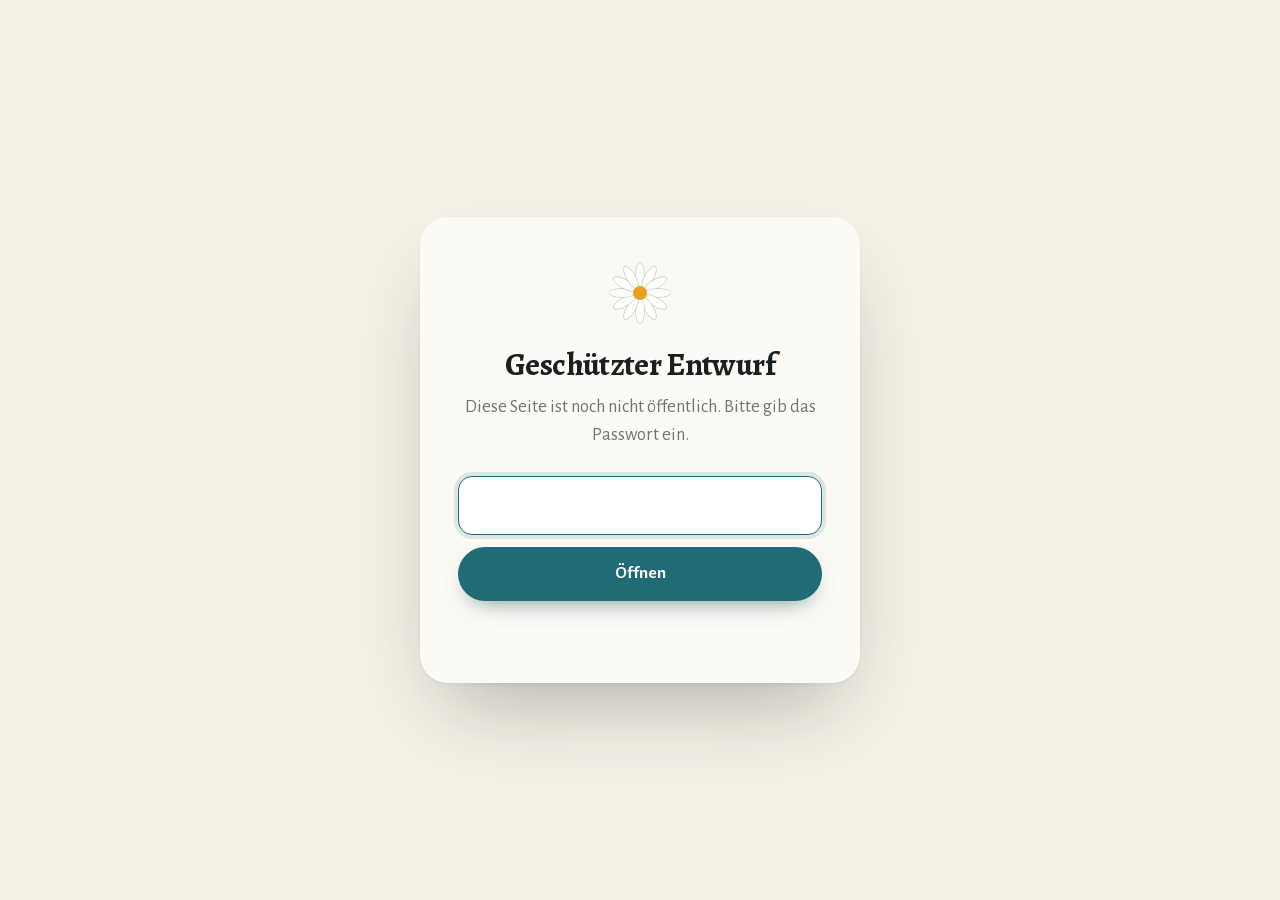
<file: index.html>
<!doctype html>
<html lang="de">
<head>
<meta charset="utf-8">
<meta name="robots" content="noindex, nofollow">
<meta name="viewport" content="width=device-width, initial-scale=1">
<title>AidA Suchthilfe – Entwurf</title>
<link rel="stylesheet" href="fonts/fonts.css">
<style>
:root{--paper:#F5F0E6;--card:#FCFAF5;--ink:#18211F;--ink-3:#6B7572;--teal:#1F6B76;--teal-2:#15515A;--sun:#E9A21F;--clay:#B35A3C}
*{box-sizing:border-box}
html,body{height:100%}
body{margin:0;background:var(--paper);color:var(--ink);font:400 1.15rem/1.55 'Alegreya Sans','Trebuchet MS',sans-serif;display:grid;place-items:center;padding:24px;-webkit-font-smoothing:antialiased}
.box{width:min(440px,100%);background:var(--card);border-radius:28px;padding:44px 38px;box-shadow:0 2px 4px rgba(24,33,31,.04),0 40px 80px -30px rgba(24,33,31,.35);text-align:center}
.daisy{width:64px;margin:0 auto 22px;display:block}
h1{font:700 2rem/1.1 'Alegreya',Georgia,serif;letter-spacing:-.02em;margin:0 0 10px}
p{color:var(--ink-3);margin:0 0 26px}
input{width:100%;font:inherit;font-size:1.1rem;padding:15px 18px;border:1px solid rgba(24,33,31,.22);border-radius:14px;background:#fff;color:var(--ink);text-align:center}
input:focus{outline:0;border-color:var(--teal);box-shadow:0 0 0 4px rgba(31,107,118,.14)}
button{width:100%;margin-top:12px;font:700 1.1rem/1 'Alegreya Sans',sans-serif;padding:18px;border:0;border-radius:999px;background:var(--teal);color:#fff;cursor:pointer;box-shadow:0 10px 24px -12px rgba(21,81,90,.7)}
button:hover{background:var(--teal-2)}
button[disabled]{opacity:.7;cursor:wait}
.err{color:var(--clay);font-size:1rem;min-height:1.5em;margin:14px 0 0}
</style>
</head>
<body>
<form class="box" id="f">
  <svg class="daisy" viewBox="0 0 100 100" aria-hidden="true"><g fill="#FFFEFA" stroke="rgba(24,33,31,.25)"><ellipse cx="50" cy="22" rx="7" ry="20" transform="rotate(0 50 50)"/><ellipse cx="50" cy="22" rx="7" ry="20" transform="rotate(30 50 50)"/><ellipse cx="50" cy="22" rx="7" ry="20" transform="rotate(60 50 50)"/><ellipse cx="50" cy="22" rx="7" ry="20" transform="rotate(90 50 50)"/><ellipse cx="50" cy="22" rx="7" ry="20" transform="rotate(120 50 50)"/><ellipse cx="50" cy="22" rx="7" ry="20" transform="rotate(150 50 50)"/><ellipse cx="50" cy="22" rx="7" ry="20" transform="rotate(180 50 50)"/><ellipse cx="50" cy="22" rx="7" ry="20" transform="rotate(210 50 50)"/><ellipse cx="50" cy="22" rx="7" ry="20" transform="rotate(240 50 50)"/><ellipse cx="50" cy="22" rx="7" ry="20" transform="rotate(270 50 50)"/><ellipse cx="50" cy="22" rx="7" ry="20" transform="rotate(300 50 50)"/><ellipse cx="50" cy="22" rx="7" ry="20" transform="rotate(330 50 50)"/></g><circle cx="50" cy="50" r="11" fill="#E9A21F"/></svg>
  <h1>Geschützter Entwurf</h1>
  <p>Diese Seite ist noch nicht öffentlich. Bitte gib das Passwort ein.</p>
  <label for="pw" style="position:absolute;left:-9999px">Passwort</label>
  <input id="pw" type="password" autocomplete="current-password" autofocus required>
  <button id="b" type="submit">Öffnen</button>
  <div class="err" id="e" role="alert"></div>
</form>
<script>
const P = {"s":"JInPZ7HTWdvthnwccI4PtQ==","i":"TsLj2/Hv9QzdomR5","n":600000,"d":"pKMjWDz8/5if/t5YGkLbdchYlNd9p4miNSen1mj/T9UWM4hh7XtXf2Xl/oEsS1RBOHEqlpyf7jKD42MlcEGZJX++/USW+/5tFIGnQggkzi/CXFoQbOyL2zxezO2afqSnOfch1qs6vq8tZTbXZEM5T51Lr9wdtvAlRMY62Gxp/fRJ5sgNZpPzm88uzbZSv5zFJ7qbSjota1JUiA7T116ljS6WQSAq/s3i2ql55Ty2/Y/2eekUG7izN8Xv7W4Aj9Pa65FkK/926U5tSYXbsDT+1ac86uQ96rj5iFqPJxvDzuXkuelLWghN6X2nrGIdUvD6P6KsoOJNDrG4lqCvN7biXHU20e/LHR9w9sLsydSOmL0ekZ9HC3iDRKM9l9RUnqN74ZB/gZB0qw0VytZyIh3v/WS4F2nvh7YWnWASGRztralUtjUJ9VqhZynKoc0DbBBfPR+huweM3ulQZJbDBosjN/kFZ4XH5YYnJr+TS/[base64]/Qo7FeDrB6u6dAQGHnPHJlILe4ueNAvmuWQQgN+lu88AU12LwkfNdYTm5AUjsf1i/zcPZ/bFyilH+XHMZ1fmNSNrrStUxU7PW2TCkJeU5afhcxafsbIa34nw7bCXXmUIMkJPhWOgO/b66C5ZfJzrHzrYmyHxrTrwybrKckXRuMqvppsX3sw21WYB7jxfGI5Sr/CU1tJrGwexpktqtsDWgTPYAGl0EbgGbOHif1sMeB9R4x4evKd53uQYPkEcV6LQmk5FlFZ+ahmWfpXPqRWAFJYNGC37sbtSwe+PfmRNF5mxvUEM4HxNCLuDmm3Wgd4UyB7s7Dn6VMbNXsXoDg9ZH3eCZG/UwljbMYXxcKly2P//zjsypOJs9j9KXMnZAlUh0pXFDVKHQdBphkycedVhQlCXuBmv35YoxPY1RSu7Sdc1GZoczXvfA2zJOovKSdYKImHhDkoIujDXH4iv9C5zudgxGFe5RnBZYHWLRhHUsi45JwdS/5JjZMoBiOX9CkIxwZ8jzwFotpXpEb2gHGZL/s85Q6opkbUxpxE1FsYLIvXcP0pI+H33n/wRyl+mIrbIboPuqGmY4qc0RJHJ9WmPDjYiCyWqntOMVUPGKVh32QGNC2eGTl2HkwqvV3/qAOqjtGdeBvPDkEQQ7IwsV/RIeVLl5D7bug73wxXFUvpXYKAAUXOG9S1UDQIFIa3RARWoRPBe0rL9IeCNepGcFRSG4jcCvQyziNjDb7mUGj5JUhrCMFzW5tExRImr2jaM7JQsdbLVXf++J1+R9PQj147za/QyUnooAXMvcpncYyXOsrNdA4LDX95rQ5OXXQOz0n+hh/SDx1gYkq44Zq77haatvUwc8gkLTpw3MLZSAJPxoTUcnJmUiPLE2VKL+PgPCvqQ5aksGYTl8G9YtX3Owrphqu7TZCyYJspVIft3noUvnmlS+Ugm1dq1JKqqJ4tNppoKh/cxtN/eQMK5RfCnKoSIZMqc09To/fAU03dQPPOFBQ79592tv76SEKZXAC+QgBJZ98YOoQ5d4YYKEZNIKq20SfGyfCShY1VDtGx04sorWUaIovLMXDKIAToaQrrG0+NE6uH0/Uo1SNbjKzJe1HdiyXUtuSfMZogDnDyUoV6qVzPz/8ONM0zHQMSZYBTONYFh04nPLp+3S4oebkZzpwIYWAdX2IOWZD6bMSUSHBHvfarfLTW3m+5OD8c0vLFiqnZF+K8MDlO9VgwUI7PZAMVsCyJ1U7cAKNftY++vLxcBNR9OAx7fhVtO6yz0/[base64]/dU0tDADGAIA1SH/36ngqtekjU/KLMgaQhqPrw5bdMeaJWytV+WKU0Wunxi4CPveAJ3JT7Rz6sjGydvgsq8mPEOv4dVWUyXAvyeUViRHJPGqURCifDhx3f/3UVsMpgCx0qAr52BDaVYuHvzvArAfv1cckjGY6J6+QLfgm518WX2kd5mW577kiQkM/htuIypphOlFVlH8xBNtI4nZT1tak2Mj7fFJ+qA14ur7u3jMkcPvRn53GxbuHFbJi9JGRRm5bHE5O0T5Q1p+F7ZlykwN0WdSkZKu4qt6ESeoNLD2cC7g6OstP6V2D0k1A8nk9I/WEzg5uMhJ57FF0g75IWJqYRMabPgav+yhOp0B3bUFENEXDQ4qVCXyrXKGNvjb4rQnl53/05Y+13zot09T+UBiW3Pw1gxRRDTg40LbjlEXLQnlJSocra/sAyvJCSvmQUekMArFfmd0Ij6zAcrHp+7WwJ8syt+b+xOGOaoSoP2DUcySd3pX0IntqHSmGpb3/[base64]/fdRkPXw0nyM2ZuvhDjjJkk2In1jqrUgnW9Yes91XdksZVhleThEhfmljwnCjFsMZkIeipRJ69euJStoS09fZdKZOd0E1gTd5ibxJsPKNHeXXy4ApofIJUqn/svD6EenFH/L9HS8xSfceboNzynUQ2atpqU33OgWDY0aJgV5puhChd+ogdHChurUfH2Vgn5HlkgdTKAHxSRGY1jd0o79KWNJvcCUJatG4aDNyYyftGHBLMl5h2E55W24Aw+Soy5ak4G+0j5dATxUePPgizq1zQW5JS6cJdOG02W1Amoq51VZJSx+pFpOOtb37/dg9BLVUriMqpBV3FYmZvswQVj95Yv+WzPNUUxzUMCtWptDpyuFurlrrl8fq9yWlNkqeOa+JVNc5iJLsfSsVMmd8xzOq4KXmB2y8azXA+olSzvhWntDsAJJgGrF7seDKpl/DePRil2zk88+3O0e5Rr6svrS69eRgLtjyyKJ3rpiC2mksIkSWglrye4NVgL3khCAggluecvA9FALgaJdblAPJUkUU9giLPBNsTYLH8lh8umJ7kaSL4bpPMYDqgM+bx7R/doWCKhL9IoCmZEcxnvUPd3CA/TEg1ed01Tm6i9zlUl0KrJK47CJ1Qk0wTtdeSo/dTqcFiZvhSk/hiDj+HT6DFhyzdX6BCwjiZl7uZWXPJ954oTWpxMcpgRJKlqY3nMb/fX0HM5tX1df1ur2SJSm4b8nwqUs6EZDWW/u+yVriilijPwOnig8hIwg9Efcj6MTAk3bHznWO09dIlZuVke7JaL7yD5de+siKD2KhJD0VWF+DRjCIMVYeGWepONKrbwR9TTMcxe4yaL9pK+9d5tNygNcoMz0CfgqHHHbfnqgAfS7TUq2LuGH6RrRrzQaMt++/amW4r1s7FZcanZy2aCNxbwUws3uVUb3qsyTgPvIj6EJGptgx4cI/QSPjDqXMel7q+065f5OM9iirL2SIUq8MUYnBM9rf2LcP6R/erpAqcyJMw/UvIh4fgTXZtI2n04Ht3s7o/ZkiS6DDrBNADuC1b69s40VO95lrx0mACCJLeeLb1uD0szCmul30A4iQcWdRWDgdQ/qwj2tRGxBHzY988PUQNN0OBMN0cCVAAhSuPS7KNxTKYDLgxteGajWY4K2QDJJNTltkBOy6hYJ7E9l3krLN2figgKxR22V3Uizqh+nkTpqd5Sx0k/Tzukcve45+/LNbyMaFChSjkCV30aFPL04a6KvTlgzcLjbGCmi++9O+i+wCTJY/SGX1wviLLgmmd/kyaGRyc4KccKbWw1wZyvqaHDTGEkA3NcNYHPoEo3UdczqPgT68sjj3qMFyqwyK4Vsi6hL6jvkfsk7jvMGYXSM93mL4Py35ywSLYDQP8diLtVLii0VEtFEuZ8pXxbTaFOgvbC2h9XnTnHnUVZVVNEXgsLpOlZjqSJv13lGmkLoLQ9YO/erYe8LUBnrSu8/eyfpr2NOZ0BV5zNWEYt8IRIKTwq7UohY3NdDwlHZRHc7plrbq73X34TKiFSrRnUT/av7TX3ThFCb8Qf1Xv4F94fyDMvFBEVF7T9s2sfxwCAoijkNMdKYAwYWw4C7LD6FuTByzTvpDaLf7iqA8BLLp3VEyW8Y35S5+iXFlQbdoYWlYiuPbuaOgD71dBwiPBORaJz2aT/8PhuIED7prcJofTlmNHJYrjvcCEVj1d5hLU40+AjA2K4NK5wFNIOGIOk59qLQr42XQ+E1KO0l6m6PqI8F9ogO4Fmj5/dJnkTu1J1cdldvUFBlnlW7Kc7A+M73ScncEThiJktY9zmea5Vu7c7gp0PhWttTwWUV21WQlnSMBO0/3AikuDonkgqSUyhQlKLjKB6tDCFtc+v73BXOk9AauBdNcJpgax4vumeHRzDeaePvjksTvbVz9PrBGLRBXkBkN6juO0grqxnSWPwakWapz356HIurKjoVxyR3E6vrBUDA/WQpFF+uWOuCTGxWEs345lL4dFBUY5FB04sZAWS6upD4mhZjTOAgMypR5l4e6tvRM5OBA7uqK7iDHQMVUZZmoOdDACk7rDoSKreEY7S2vAGNinHOt0dFr4t096qtjtDbzUzxAN4irHxy9h+LQILGlZuR/gFnRfhf1+54TflNM1UyIFq+lKRcC9qp1McI0zEQNAe3XtnhJ2nvs3AHUrtB+xT0DvsPPJPBrpksAmln7+eBIdypNwN9bsta2BHSq29YMY7mhXDGt3P5GV1XinKEXC0766ZvscImKcRc9nPYjh0Yac7ENMUwxZGOv9gUOeTpz6HMaIU/SOnnqb/dCgRLEHYnAx0xC5rLmapSkJKFHLpP/PkGTzztuHAcu5hwwCD6UfmEqXZ8akGJazY+xGdwho5BgUfSudiGDyFwTAbI/RQT+34xe34DUnZ7folGiTjo196BMFtntynZwODtyFNNk4diTgmbNwJ/elLrxZ5y1bkzHux4xE8+u0Ak3zU1T7d2DM7S7H3j8201HCeh83Dmr8LIEycyHhYMzKGp1ml3CNdsZBsoQxc0zCD8Fv2iWdFg/0ANdQwNh72HXPiUDmgpUv6ZztrN1v/Mdvyjwqw7mq9adUe1ID3Diae2BbeCUs23tvf/p61PwdWCbIV7RIB7yqVZwQvKwwP8mzfHgv4EikW7fdpcSOz2g7Bz7WS7Eb6Fmg3FVq4ffNM8pSHQ3xJNVglSNIGDpoZrVF3yf9G8Lm7peIW807f96v7f2+dFDPRnbnHTseV6x5gG81JIq0Zzyukkli5JrpuU5S6sWtmnWkKQIcZ/WDy+ieJoNwe/txHhiihprBnW6pV/WG247zm0plWNvKtNLrm5cIiYYTstfUVC4VMWFyNzMgnTNTq0hJUtTN7DOeRBEF8mMxcZxGMF7ccYtec3tcPn9SqTDRdL1BUWFWqPv8GmLL0td/dVhfv8TDPkoj2YrXs6nbiBCIB9c9SwDsmlPsZqE8UsPPhIMftn7U2IJHy4HA7MD6yLUlYI3irj4CvqEczjf4WI81aSLaH94kKpnh88DRZC+9tNxHxmOOJ1+1CB2xlkoyOwR6HEYG+5KFUovh/lNDGjahcIRfC+EB5wmsTBsse6N4uTZKn2vm/mLV19IEEzzhswMvUSFVDjFa46gCxqHtLwo+9/[base64]/1qGSc/nwFlkvQbaZwCwmV7rV7pua4SMNoJmh6taWaccXs3zyUQm6K1FndHsuKfhTcl7Pgr1KEjak8k+KVY/+uA7BLGjmvSPkn1+jqBoaRVpf/kuSgzeZipCLxBlzQh/bNDXeG4L0OJwnYZmnTjPswwUCSdfcpZakbUplHLmhtjDwZ2sToEZfB6VvO8574pyCpic4pfQ2TZBGV3Ct6ZMLtRw6avUIjnyp1gs7MwZb+92ei08I0B6TJyDUxTGc6lcyzIuFo50V75sWxlEITF6JKNgHlYNJs7cqXiYBTD7tS8zI9C7n+dYM+z2ZNnQ1pYDzBmh+/S2WPQsnYHqG5fxKvCD+jOqbsEKYP7ZlEfij8jrH+YI+Hx6CB0+R5vOfuaQ9gSVJ23GSehhZU75pOfEnXTNbXu0rZSp5uHNhQZkt1EJnCrqetHWJkQlGF4cqPKweY7Nu5NsWk/[base64]/iR59R9hgkLUcN7AiHX6O2gZlLDUghgyPNdXIC+2zmU+WHgmls4vl5x+lj+B5TzuN6Ffxa/tT9azvZUJmTpM2RyeVBT+GxcL3XOVb3+y1o45Z/p2AP7FCkO8PZ09rH/9GMCiDly+JIozZQ8VSpoELNYUjiT0vcFEJrfv4dxkIWz2zF1SNsQBTidyiblB8VNftvQVFXpoxyr8zLhN4jRpW8o0Us3Npy84X5oTyjvb59sizs9yZgVoz/MOQPrg5G8l8xa8bSAtZvDJ8IMBZbwjVUe6MVWKF7mcnxNZOObYV47mgwUb+C+Nsk+G9hhrZWmk11n+2awkEUs3i3BBUjV+3ap8wuYFLJjVxwjIq/JXDftmGIS8Q1BStAL10HK1hhQ5GFBlZcd8xht7mvRXAYTUHRj7P4qCQl/Oj3amPtj8X5VNVEkCJrh9mypvroNX9ThIAIDmzXPEUuNrtQBlk5opfKH4obPSVQ19nhMuZtdfDWPul/NfeVEnJjoYHHOVUoRZIw7aimszWyeADAnfxa8Mw/GdqlJjb1IDlkVM7Q+vWsb8UlNq/pGlRIvPlbQZRVCvvkR8839f7M26xzZkBvUAKN9UgiDEYkYFZHBgNLiTWkF8AOHzhffdkZ/Yn92LAEDkBKCHUYoTvEuHSN0ySPs+wmoiNONiwn3L85Muna4xKAheh2AQwJBcjXmI6LbgPUEZAPEELscPzTqnp6p8+b4fQN918Zeaa3mbURjnmFT5cerziERLgAZDvsDG9wpveURbw3Jwus8cd2qQXOfHluY5SSFnE548PoXhjZWtzcPS2OuiNXmXGMWWyR/UHbjGIdgp451SZ3NggzajPjauW8i9jewG+vt672plrQeiYUfQApv46PdSnH1YxofUTiq1G143dGKnPDuQp/uo0Xm182MZ8fyawurQi6KG6QhrRYy5vVV0mb2QliSfElxyTe9drQl0L3EdS3Ba0rcCTdNeI/GH9tcOS+lEmKU5OMHW0067npDyo2btGRZeYhWi3RHX/XAUtGC5sasTccX0FkHLrerI6w7L7G/5NmSXiw2tIEDDvG2sXbSgjE/+Vv4E+8d1mRJhorFaP4da/RR7hDUXFTHzQ/nJk3+e2UKmB4H8ZajjfoP5cpJvct52fGVoqxlIojy5ybhhexzgFMYpHVDkrl/FZLekRdr+0nuPJjTbNcZFLwmc6EWK/Sv1B/u29j8oh8M8HqHIL1WYsZtslMFL2eT2K3gvp8XpuFCWNPi3kikxddzyUmSbApZhS6OEk2H+cDiTvO8Pykc+cr3FvAkQ1lxz5D2yKl1I/E9ZzdeORyK+9oM15Qdlw2P8w6EEJqKgV+oFLgZzZTBsgkDRoTJ68TNL9XMwSAWi2xhpwgoicEaHcuQGsM0kTYxPo+BJxW3eCLExs8s8mXuvMVFZjA5HyllUj4RRZvxB1McOup01+M+PGA78gxY0HRDeu874IRiyihG8+Hbz/iS4yvSOv2FslBT3NojI38PvGyXIAG060/ovaK+B75kNPo88dG36JGnCbEMIPLQWg+0ibdN88zduNbu48LZGVB1Z06+ppRAOXQ2uMcOS+wRHJ+TfQ/[base64]/[base64]/gmp2j/RhDoM+oJ1J8rrqV9O34uRLHtFP5Fha++fze1/6lIDm2RSmVlKEO65oJY2jOuXtk18REFzJf8APduCrOqgLsf3c0ZhD7Fu3sfESgWvAPS+JqS5qrLJoXXdJUQ3m5cZsNewDFmYCUlsnCclj6Bsdqqubfi77kwnH1+qC3i3uNW2AqBYBPFl5qx4v6yorrZTlc6wqLVKH2JRS/ofdm0mdRgIuw7Zlyuqt8UfB95OqJsLJTgFr9sCiOBzedn23f79Hz3A+Y5ui9mcjknsKmq+cfws7/6ReiuyYmfArNKZHUciLm1cRIAedrb4ioPI4T4QWLje0q5bdnJsDnqsZWgZJjzSldi6PrSXHHBL70d5s5HlrMQ6KO32EqYGI1n3GhAV1YCttc5U6DXiI6xn+6/2zN9N9W6HQc9fZxbyk4aNzGTohqOp4HaaiEJnzNFuC/WZGHP+76Xqv/ivrnZQVXsE0FJgFeUkKLPlZjTksASZgU6/IrRVHrwfe32ApO5XBG1HEas4wWQiTX6synIa2scvdxW1ziQ/SOZe/zO6joYV0wm3KyBisC5YKgfOJUTqQO5FmAb4+4Rx/nxMO+wQxeblVaHFCUnrF6PMm6xcVnC/lUILi2igTD9hIBzwKX1DsB322zFWnO1v7my11MMdF0FLkZhBXz+wmhtstuPfzxcQrdFwL+pqUqXL2m3Yhg/cmYO31RAWAMWh6l6MOzyuN2w5V084vcZfBCbfF2TKYMoT/GP6g6dHXAkYfBRsN9zpvsxTmPlUya8GODOOdXZLGZ/pRyqOtWNO/OGkBLjp4cMBFgH1sCKwZQMbAxIj2uj8DbMvovlsbQ2K9Rr1WKnE2RVOXrsBSBgHP9V08mHrDqKCG9ZabBuUUhXnVck+HUuHzzo0Px6RHPq1Lo7rm61znNxgrghpexCVgZeAcaCKt0wCosKw1BWA34jUjW3P/4odw6BbJpWX/oYvw3xEQH4XUIvGaFh5K25RGLMpPal4GPNN5jKiZM52WNNK43xP//H7mxMg7plAK0wFMOLVN3HQwV4EGx5+2y+bu3EKv5nipaT1RsaTyIDYatqFVStZOtl7KuQ8Vad7PoeGR8t072e1PgkC5cLhIlDqBR/OtCg0i9yL7q+mb/BudBFl3bIcvJuf25zTInemJbsdhvn4yo4NxGb/PAgpZRyNXoK1PEhkgc5tPu6Y+RqgmeWwARxLi7/j+iMiDA/[base64]/Ab2M8hDu6WGQCaAjvRawr2a/yve+whvjOV//NZvQPgTq6hSA+u2/CUYsw6v+N7CcONQh0haeLW1X/Lf0JPkPVcsK2zeSvu/B+eZcXrcL5bXXnxZoDlqoNt29Ok9kLYr7c10RmoaE3YLGo6QHYgcWPR0Aqj1SN1Axv9kxHdtfE0pp3WElvweISdLu0NzRmrehj408ElI/HLYP5Axz+yP3hljXB9Blai9aA7+fP5Oo9fN2odUgYSIOLzyE31MvswlGCt/uOZOiSzER8yTqInrmJ8OdkgUXQ4MjGdRorVzy5e1szMbYD0cq/cFoulgtFBgUCTUmXzPe/5l1EA7vaM/wOI478yAtrjVVweh9j1BULVW9+zuFDinuAA1bTYGLTq/nl4ckUfwjHKmI8LyCOpH11caGuda8VHnSfx0fkO7ZY79Qq1XCRwRn2sII7VRgnSq2i/sTvDl8w6j1r9BTFL0t4ky0G/7a491mghFCBWN7JLqTvbo5li5MfmDQ3E1alGyvftahmQaYtTUv4Mr1QgTVysOtlzJB0BH7BT/nw8/[base64]/afIDyk+HU8K3GIJlLNyhr5hPvumtw07n+kXq3kvxkZ65Sp24EAWRbDgFFyqBO0QFvqKvwKjR4nvPtbS5JV6roFqVsT5fFT02klzqQUf66qwqSYc4XBshA4CtfFUBSdso1wZh0jIBqP0DDkTNLLQhA2NgVXrYbljv1mqP5JsXFoeU9kDLqFm6x3u+WW/MP2yCAVvgOohYTdX0LmdAg+Q4E0kmBr88UggP1MKXpQoudMA7Nbd+090nxNiSCWk3GbyzSJUwsKeVzZBA0uFjCe7GR/7nNo6U/Y9E91+cDhbeOiC3IqOirQZGZVhhcUeOBDWKvQ8BR/[base64]/sD2RBQwRjtr7uO/oO9Vnxw9Dmxpiqjzi36nOXwup+I9IeSg682L6oyI4743xaqJdKX0jw2h6AYKgvfKT2SAsZuphNbWIWuTvYbOhbo7Ma9OIOYhkJkRMFLYMCQq/M0WUSi78N7OpTf0DpBBwzTL4+ZLYFp21/F/RavZh8dynKntenSmDMPdMM0tsVZJWqdY8uqMdZp/Na7VM2aYk7EVBfiuEGtTHARAihf3B7FPfowAqJRib/MDy0gu9hKPk3JqUEfj8NPvZFZV1PNuFzy2Zl9FUP49Khlivl3PGleevBgytgMGJeIYUj9zEFKVvo8OD9uj2kJsu6rcIYWUdcjWum41aCavJYFNos4FOrVTPQKOOAfBmstb4/yCnkGwAccSAnIC6BXzhLReSgT1lMaz3o9kkZMNM5pHS0KDa95zLacX+odcUZ8ITNK/8otrswasQqYkT7aXSTATFmOtMbq1MshFjwYwa6c9IqrxRYCDjwjZ6bLaZOYz1fYlz5MUGTUAU3Lzf5es664fibccHixcPUIrsGT8H97ibLTTniy3tAlo1vHrKydNyTLENa7FrnmZieor8WwqKteaadVLVLNSKa+9B/NyxczqC3cM5u+c+Z+6SxKzTZwkHzvedp7fkgmQ5H1ZWrw6jAo+Qpd4jUdcMJyyNvuY1Po4rpHymeVY48kj1JLhCfENG199syCcSLtweXAUkHy+aKEDUJdVC4TyYda8dkdFXp1svez/bP3gv6xmYV8sw5Z45+nkuZifyf9DbqwJjW3z5tchQ4yaF8nkyZRjzOVUFkI7b6V1wG8os9CHEow4bmKx5RLH+Ay7DhEUDOd+pvwg7Uw2qFqYLL4p1jdTjuMVVBLRI9lgCRz72oS9rLjX4ix8bCoU/ToFEmmV6zroZNsQpwrlDqkXeEViPO8Pav/K6QLk7CB5uPXxXfP0UrfXOfjyTFd+24OduwaVe5dudsMD/vWNHBQc7Vdf38l4m1SOuVSmW1/Xw/FIUwENrAt+7e0mM1InrmoyO3rrWq3ujIlRW8EZoY3nwJutHE2rgC0kE0sTxx2ui4pkB9nFaoBWPkuIkLNzZhIowKcC3gmeDBgsh0mQsAOm9qbBaEbuXj1zZOAaggdsTyy+eEjBYSOaCubH8AciPxI3mFiqlKW1EgFFzZExyH3kILU8QlpQO0K/J4Oi80EpCNuPSXuvXct6bOERGbxIBAKEkPqpuj9h6/0AiMgeSxKEJB5nniBvFxjcC1HaWvJA92nnn9yyL5FlZ3w2gIcwWB2ds0bQMAEw3HsEBfd/xKLg6gOfR3n3bCQwN4eYUNTS73PGsUfpGAKJw8FU6Q7vniYWN/vesKXIkmn3W2rLvUb0bs26SOevIbp55CqTrNP6SfaJ/z2Dhk7FJ4/pXssOcuLTRmbfmxCwUaBctotskOdh7Yuf0ynYs1jmo41gl/VKz9p1vb2eXcI5rUqK0A5GyYnk+H3X2QsugHIRIihbvLPxOshKd7mTLUMAy9EOaizAEppcBdfdc1FwGehmJdQhZNePo4TedAfpFZWBkPeuX8k9rtJHrwSn7KamaO9hkhNXkeZoAe2exA+QlYM6/y/m1LbBl2DPhy++1iXvTvZBO3X/jZSjaScb6opGVLgpV/UFBG39kVje3O3KOiuVm4dnYnrcGZVSBQgMwodCSQEh44HdZJV0YZRArTmtgwIkkb/luHGYhp5VKfddNHfkcb14jBTWotGZaL6a7TuHLgGm6V2BPCha2oXTT03YxzkVHew0N3DgMbD+PLeBa9qfeE3PQJhwfiasvxMxe/uMdC5WjwSwm0lG30ohOasnyPIjuee3C0cC9HQe8pLRBY9YvexDL8XgKX0i5S06EkZEy98p6JJqiW223/GTrHFS/OVMNyxKfFT8HGRe9ciVhtw6IQZ70pq0KbUCyF1JIcZoM5QsjdM3o18AToGX9WefuCowty12bBov0zqWWw9VLLkOMqJxXJj2BcIx/EaPg0sdoTMVkp9vG9qwErZN06uL4dXVHyqpC65PKPHkbK1pJJj+uq5RY/wrRyUK0PjC/e4jeXtdw9iwh8O+w08MpvQ3dhAT4+9ocSsV6RR3FK79RemGKc86LaR8G0fiCPedm29NpWL4ghKn/3XULUY7g76w6Kh7p7Uc0ArVnETt2nccGxmE3AY6rRm9cwj9yIlPyK8GV78lbzOASZcTX3+RKqfyEySGcZzMu5Lo7zd+q7tWCtgS6BsDHgPEkalRNbDYAzo+qFWmjZ3tcl1swuxW7jAuxLZ/RyFMwFeGqMGOmNWbn59bPWgWqhRXoY9Hn97LWRhxMxtZUES0CqTQ2pEFHWW531uB94lZdyW9LFWqgjO/U8vza/zcQIvEqGijxACa6hrhJh/bVtpJ/BpYmvGRWl4GsUZ2YZ0o3tAkuG1KwVg0XFPRf39nr0Um+c0S88KILML93tEF54wOg1ii1SzA9kIt6L/8NudmPDdB1XzIoxlXVCVQ9TFPtcxMsHNekZTTbUxZt5WQYdrqBnam+j5p5NdEnzoECIHMtSjgRnlBIeJLD/ceeZBXfAc6nwq8/RYQn48YCMlq3mXzZVl+IBhjbXIT+uNZI9ayxvWtbJcqEuWBkP05pOcZEpcBajzjxneAMYFihgRQ8wmNiYXP3DGUBZAfXJFbYHizvgMOVRWvGzUD/8zSoc7dy0saHM8FqztXAxR4nYu7PoPPuuo7x7nu+iPWt21EhGFKB/uiyp/Ap40dhuRhtSGmlaKZ8nvuMG8omTM39wYpoUdKAT+tGHiWprgerDW+LG/aFzAj2ksjWq4YRPgpq8+xqQdTw/staQ8WYEc3JxuVhoBep3ZLJKHnsQ+apGqBjWvxNl2KajAcPCC89JQGQz70smPkojLu19eccMgJBFpeibe7SE/unac6HXnzS4rN7gN4YqaWRV01MNfgiCbX0d6hN62Qn8eLgbFhGgrGwpUAyNJhXfWtbeS/Ez/C7LsptP/NRYaZK9cDjpHm5AmUv1LCxLTdTe8fePJtAjYHxoCoJ21cxK0FfrKXzws5VePv5Nrmd+m6TQU7mEBwLBZN5Kzy0AmtKfuIW/RPDOYz383Q6r87fsGoYz/vEFk11JN/VbQj6F8rFb1cBbnxHftdnkONNONyVRcRdnc3dBkRBpbfgNKTsvCY/DXni/bDDCSD+kkOJXfXKZd2x4C2JDGq6lLiB64Q/7EbWvLrq3h3fe1HdBg8KWYwDZNYtUBDXoHBWJLN0L6nLSgkMvDClVZg5Ci7YASmy6NunsyCA/wS+o1l1krhac2jw3Zw+8jkPU18URMCwKfvQD8dXUWNERnIpsNas1hKC+PYDc/G8z2aCQ7XBEvT58rY7lFasbKn4XLryltDG0fa4P3YSkq8cTo5v/0SY5xKyHfLYnHONV1opPozTJ1K/[base64]/04tQVwP1kVcqcMbxAWy4tTLSyTzpfViR1zT7wIptOfJ4xjK6UiaUV9WFHWcCrZRm3YCuSY13+OuDOXGeHrGIxsw5rJJPTHdI2phDyMqv2XWsehQhfwXxn8RWGAVRqiThTNUL1JTbxDF5yUHKe/Wohqvdr+POaSfFi6JigEHulKDZshbqznl4lrvqcld307o/srirFSgozW+F/et07Bw/28get24N2KrwgQjaXFL+8bfss06Asn80ifBvmgytSCP3ReYHAzlcj4JtAuUb4BN44+UmMXm7QEqOi7KIEF0SUwO2EcYdaoC7HB6j4n7vox9cVWWlFdYt+O0rxN9DV7I+sATcGs3TQdOXbfDSQgQj/6+/WYt8BBkdXCNCzYB8lZicL9HHz+m75Gz+wO9o9sp7t1/AWDZ9GQwhQ7dq++Ti9aGUJPrqHAj2UoU7lK56HWhsjAvzKGW2MsohdUeB9JZuz+DpQ/pa+5RNMLzibkVJYGROxKPl3XoiO1/kQsDK1hhz9GH678xJy1pYT+gtJTSltNbviyrvrLfKK8QUayY9bgzIycrmhHNgBV5KpPE9mCrJMnJNGAG+SUlsg/Kv8DmQg9cDUs7pfsMdGtMusSCYDKYa9dzctjPxg98LuNY0EW1A2opgNdBbGGaDINC/lyJejyemfjmXFeu6eJXjFS7LMlT/2rebHsN+gmfIVc6+44yCeI4yCgRL/XHu0+TWtaq/kTDyfg0Y6gJERAlFn8wQ5jX6bfbIG0mqUOgHWza/tejnWqKZKcWR4jv9SOI+ZeW1VnCIZ9F+DwYOGhFDqycyNuGo5YGY8NqQRBAgxTndeVyHEszsmSkR/NAKBdFjQo4fDmPK7TVvr7Nhqzp3es+Nyu0PGi/cL+C0D70VJdh2MaocRKpE/RyUrRDTBmxGMQu0vvZi51VlMET37/ptI3kQy0E7/Av1hrC/N71roJylIavkG+yfBm6CVGkIbRANdyM6HjzTuNIn/uLHklchyHjBx01DZNkmkqc/7xvewN4zjjZ7TTYXlyoAn6F1iZ1Vh6I+lI5228EFDjxoRE6TU0cI1AlDjORRI+pV44QFGoht5tdYWBl3eACXGLUUoFDNUtftIucDFkzP5GchpfGQH2Fbdm1/Us4cFrIkBKN3z3leJVpiJttY3biH/g4xixHU/vZBbuchtC1gFSVtDXfjyq577zteRkPz7r4iFzc3jfBse/[base64]/e3tRgbycZ37K1i3kDuS7ed1VNALPoOUGaoBFF15vJ9EOK/8zNtsGi5O+HDfO/Mu4ainKhSJNDeLOfcqOaDgbstl8+BA8JQE5JUzQTrc2xOxkFsk5HjAK+yTUoboXHDFdMXqzycvr2j4c1/[base64]/rPZQ++f4PjXebs6nMGzWj+m1wgvZifO8tzrq3upQTHLnvxD+XfSpN9ObaWnmEVSBNda09diQiIvD63ScWYmoQqEmfKuHKvbPoExBJYNkf6H/sZ680vBn0x2zE6AXEMAfQfAAR6/YQY8hLTIKa/KebLXQxQsT5HoQzv6a48FZR1yw7F0esyLsag1HUZN005XTorJXvxN2K52GkPOGtzvVVnwABNbCOKyU97W1/Ez6S5XsydUVEtCXCL9lYz+TW24VXhziAPSTjv1IP/Ca8IfxjL4ucBUokmf7RKe6h+hHbuaUDk8aZHlNxCI8BPlkwnqLadce/h74NtdBw9X++fGKQ7kxL39aPqwvK/MMIdH+kJCWhzSJ3A6l1gMRf6F1rrb+H1oE7qKrpgL9X3TUsHYo/I48sSTGPd8liZQ5RH50/BI6BkF0+CQ3Fncf+eXlP38Esq3pfS0tzX3wUi1AH3ycf8R8BDoY1iT0ysG44VrgpKiKXiNXdnBWGttiEqRt+BEWeVQkVtv9avEGaZasN+zKmVOqKbAXEFiFXGW+JXETHZ+tJpib/z3WpNpGaTrIvdmAnSQLr7wxME7P7MCt+WxpdWr9izRuxSVL2DSyGfKFCqU0doNJFekroqZzJMsuB8VVfcQ0J86DCAR0Wc7D8imiSb3K2sbJtbDa63gZH50aoXYnnk2nJOpIyg7VkKQQNMuu8Sbu4qfJvU1dNK2B2KiYs4hnvWAcQGp7Wak2N1wO+wg6/[base64]/RFiMzNvbUIrvhO9te7lZ3hQKn403DbOoQ7jwo6CoPFT45pHKXQVw816UotFlJ41GfWQr/kjQo/fV71fiEzBwFOQ4rFIZ0GJyOrWdM4ywg8KlVsf6PYwOnl46IpyOf95eMcRIdV30Uwmb9TZY5XfY0+sNa4JoteQI0sLSV5VzLxuhFdvRgZ7vu/rJoastyWW/t4ccRm1ynOPMtXtQ+s1V9ExGtl1wxK7hGNZ8KJZa7xGwiXYW9AVlVVknTf1owGLskOyelb8kIEnJTJy1zr/Maut3i04TgJ0uFNWl8SyPWLXbf8bWwKokY0ByN8TZD4iMfpJMTeznPAhI8eSPhn7/F/n2aoyHrq0CkGSdTDnk908zdMokibSdgkISNSB5wDDZEJPxyrTvLkSRXldYXaaFdD6h8QTf3RfCxSMTGmMrSnuCBykRsPKlzX/KwnU7CRkYL1T/xmvDtTPV+fet5+Az4f4g0qBB+1R139gv9gTALi5c0XgW6Lk87JhK6fXcfl19ZhbI2wjypNvmWxhMQIAUF2TU/F21tPEoOMxbuZ9/uP8GRg5L5zMoK1RY60hxoGXqt5YbVKJkOWvyS0Ifx0Qa5frLfq6Dkqrb8gKj9B1BbeUzfblI94+dX8bGie7/U4FradqV70sPXHqjvJmDuyIskg7Yvnqeb8k/vbotTHr0ZT025CGv0crMx98aQPq4lSKQDWbd/GkN24BCxVo3H8DQhzp3w+eBmnZJtBJz0fXrCkdNQMwPAXFJo9/rUcO5XGgYUMuyqQyEKkkynIznS3dmbxPqEfGtLB3L9qL2uro9q66QSfx5xB/fYTAs3pBmygXNcwdN4o5hlk6XccSd247ZZu8Ok2TLZK4OAST9XqAg6WzpUmArNgeZTjbA9OlR2Mn/NCnoSJ3fubRqp8Jw5Z5J8oRm92AU7mOxdqWH9TTqnkHhKz4ewkKgENKCRZKLQgitfIWdA5zdin/mXI6LNPEGlbYHymMOtfLT6FY2m9UoMP+k7sd30Qth891iEU8gap1LoMQqcJRd2b4B8bwpY6KiY4f5xsAfpOZm8pjHKvwkPdX5wFJ8sDEZ+vG/GcQwNAKo927U4+N85cxxbU2HhW4jOSy5L3Q921weApKHoi4dZ7hZkcvWViTiYsPSx5k+yqZHqj5RyoYxbRvw2rc6TVcCjVw//JdVnn4iIsmEyN71KpY3HCr42elotr5xyO0Wf2m56b+/+9hMX+p93RyGfYuhY7xBgjM7zTL+QKUN6r97CmpE4EXJwM1eQxnJx3+zmkWaMTe7NZvC+qyTt0lHLp4IYgbuXQRGvbzsh8ueB4cKKIN+ihCw01XkPFBmSvtzJEjuokSCC6trzDVzWJwoXz4iZ2tOJE/npi2cZoCSH5M1dlDWovfb8QkqV0IJSsBtvZtWt0qEKVCokiDNbjKYQojzQ5D2ZD97qXZm3nHB/MskqaE/wY5H29ujsFcPWfdPPJ6MTQ4wv1bWJbnAEz5UQFz3RlovOfLp88TTKWp04s7On+/Q4ZpvqqfODLtDVmEGvyrcqbMs9pw21P4sYdTUOjxnIsSkceceRRbF9j38KtjIBF972wFb7EBQnzJqCddUplR2GE7yLxQm4wMvgMW91ZJqE2DARWjCboclXrMjdfB5Ci8bsmUNZAKXgvSJRozdINF/sJ5fAUb91IlA9DUXdDwiE/S2rfqdMPl9cUC98NF2b1RazjO2RmzJa1suDAmDy7uMc1SxXGPfk4R1w3/GuGTZYizhh/0MzpMADzrk69QW4vaL15/CY7PPS8WQGQ+8Gw+Dye8ZJLDRdWxoMVvuUJ0hrNgG5T/AjvCSeE4Hl7GFiaJvwd5kcMJyaHogRqMW1Ry2jWbKqzF7K4Aky5LN1DyeuIMT64/QKBFtPR8pFEBOM5Wa19bTcDmuSBKGTYzFmH9ThM3JsF3ZYGhXtDWo75/y9m1vUhjdeiZdZ53efjDPLPvEF76tpzgQds8slUSpRxbKtNJBJE3lVTvQUs4Wse2PEOaiH/yb5NEujDYxmAS+vyQ81a8Gh3TVaRqnAG8pL5nwGwphjKznPy5QYXSbBPqlztEFb3HfcsAawwYRWRrMUXkxC/47JxZaD6YphqzhaTSiChW1v4jiZpbwFkKbchmEYtk77CXX+emu4jxmlfyltnsGzzGIpyQOLgtO/wp+IgBw19ISWZiOvtPgwvtFzvpujSDj+vnNhWYw21L6xFH50YeFQHxs7ylQ+xH3vvFAlKwUg+RXFqPumnXTL8PloDV81ee6vIZkylMFvZZjP8i5WrGxeVs8vUe7oXFPgeRAYB2wnJpgkrHGNPdCizvdmrpmA5dsp/Td0vAJZ2WieDEWnsOEYljiK7rYMwYG0dVxkL3jNT5cOIe27PFxB5NEVyTRY/H8hSKDDtzzwClJ0gnUsKrLTBMyEpp20j6SHVuFUPqYw7FfKZFvqP6dWIDB/G/UY4CFAR7JDd83fXf+wGyBew0ut9XAiuSrlpyXtcrdx6RVTY9FFBRe2h/LK+SS2Im13yWSj4rygQlvaQjaoyaEkEsKu5yc1EBcU9hBYjSUifFQs6SEV7bjmLgNy4O4w9CpsguNoiOZ4cTOCqBYqSFDH1xZLdCLMvbe/qznpSgh1YN0u/MCADf2kyi8UoM5KTjuIL4VvRqqRe8EpjRRSsPX3xPNsvKp4o44CsYm0+1bt0+y72Q+fWR+berW9d8t8vFz11rrtJyJ7wZYJXGJWhZRPAoJ4Yxw6v/ec5tKjV0wVgDEPdtQj4JJyekV+gssK2v4e0QzNtPRBBwl5d22FrK8XhpYLwWsYK++PwNDD1XO6Y7panJbdMzMgltqMyWnxIWdAc4QvVdAESOemYLwEei7GoPq0wvw8KYPntd8H3H+0afRkRZSca3kSbBxnfkDW2NLyYo0pwsLHRgbw+ITy9DZz/S553kDWkAkJeBgHBN4MW1OTS9OS5OZt+d7ISfgYeQToWXZoNZ8cXng3UfPQnLuVboxuXSfbIWzMkgO/psuKiZD2Ff+rWnzV1brZyUI9m4Q4oLg6oVvAaxwnipCMmg1AJN17lUEnrRqrv3d6MvJH2z12O4cXIjsgsiA/tSFjQgKIG+oYtF+FikAHKF/Yk54YufOPkzKUY7RU7bQUKzsELNLVUhpyDyG3j7BIc3PWi1I/5KKe8T8hDij+wySpSEFKICcHLFBTcOKZwuMaGfcKoltxIat6gCvcIlirSIOCwByEmhTXhCN3cVxFNMh82xMe/InM8FqnuOdT49NehmjoAu3zceC0PfpSJUZJfqzBg/rVJduIkFBpnFFPmheUzNyY505earWcc9q4u245rfuM6fkzgvhC9A8Ds166HHgzEVKeCHdV4OCKazPyIN0Q6HffddiGnXCCf4dr1uXfoTfoj1x/BwFl9xdmgINpL5Mn2Q77PwLTUg2dsZPARw0xxLhmdW6JyFJbdZx7mi6b2dZx/UQtIxCrg4SIfp+VW9b/2FNmR3ND9fNJbO2uIIQccdQQso5yxnmfG4AdM75XHl4WXNgFuGkCvHg26q8GZM8reTIuNrPwukn7gMoZH9oZZQXc1DHBTmxm0qIRtvu//cP1FMwlJu0muokhOUJ4qra2Y7xpPC3wMmvrEfw3XsD57qtnfqH3usStc299qlfT8TSazV7fJKSgUhjZs6wrjzHL+L67gkYpm7Ok2jZjFoQGBdPBWheEBinxsmzGrgfhoCxoc+D53VSRzzqI+XKJZJm4yobmCoEw2EJ+GcFw/aw/RMPiadwl5RptVBAYMnVLfRZKnHv03OpzizDEEFVm827kyEIJVtbVNSV2W+2v2Mese72HxWXFNy9E4hMzSPIAVOJorfktw05SLp6rG2u/GGRrVIORUzWfG7EeiHlLBIX07k/Ib+jkXMrYC31AhY2vT308uclIkuy7/ZKmBq6TJqaIE99iFD55U01cDJ52Mi+p3qRkzWrIBL9mwpjVvN45bAe/v+aAJ1LoSqUZLytNK0tjRTBbv9aALX07dsb02Ruy+fANUI8q6OpapmznNRSjCmejASG59KULawBJbb8EICofS4c2jBuN2sCHKB3lQN76xBRhZ0MOEpr/65o0i/Vsujl7yThKTRRTBCWzf0BED+sBRDBuL835G9PUxse8GAxSHUFCdGvYXfQZr2DF0yTfCt/2ko8Y+rDU9aHzDkrpLo97F0fN7vYudBMk1XWqqrFeVswI9e+LnGv1wxOq0TIdp7NIez/8QdOEGYxKs72tWVmZdgKABbDj9L5T27WhaCM3UmYg7ajyDSZZnzS+jcuqfT3yD0b48sJQFL4z7BQN93/Pr234NQRzXXbq+rLb/lYC2NCHqejnWDKsjHBn5k91HLhs8IUzpQulzn4hkHIEXbxNqORmEzQzBQzSSVutrwsH/Nebis+u+ZOmex9MJAeqAyqr0poq1K/JZOyegSs91OU6fYU6QgeS9Q+iTWKdqloFn8GcIUuOozVKT0rXc0PjvmAtFZZaktwG2hbhLiRtFXMgITOmoQLUGVOZ9qb7D9lwyXasjaWbIT5qaE1BxYqeNBfSURfBB3OjDtyD5TpD0uteDJazKFz3Urz8JmCF65oIQts/VAhu0GzfkHysaR1eOKkV/tPGjzfwPIkNBkkvHaBous99r0RjPxM1p5XaX2Qin5NuXf6dJvj8ForpDXEO6xbGr6vf3l2bkzE0//iHw1tB6eNAr5dHJkUOqK1wp5usIT0Sx/pAnZMMSJVGbYNKpWhRU8K7QkjPscU+FjFppDx0hdFTiZEXAeR5I7Bz3yfEN+fVump8Umia7uLYe4p0Z5SrScd3TLl7SAw1OQWkhE3GIzifbIjk8qWO+O5700LVBmNQDyD/H80wG/FNbms2M6wd16qjXHEP9kZVuR6MxjaerQ5B+rL2BlKjuXW27FuJ66J2WxZsf9uhNXHTDyBCUbmBb5ZkhbWd1ou6zH8TGcVEnGu7bfybRgfB1maNc8zZ+Tb/jrVU8tivCyXGBlQP3fGV4nMhue5ChmmooIMJ5XmY/nyvIOXJxssVb70KqAEdS4SGRl1RRmri0lFakdtmDqs1gXAmqmECIbphho0RTcldICypapkF33n6Jhiu4oOIkmgSqlLMl08zWG/kRZ3ccEXELqoAbonnNF3PCuwOxc45O9yyrM0BQRgJLB1BNlW/wY8H2ppQjB2fE4wXIbe2W4mFOa9AFW9pHN2AL+kFybJhTUj/5s4HS15HzsLBokfr0uNXWwlQSe2p0Z2aQo47tDO8udUHIO/iehJPYXU6lKR4OK2EOGE/4QjGHUecxCTXHkM15dH82OQuYslMt0E9NpDoBqv4w+nY/RmhY9n4NTVNIGgWbuTj/aYUGK1oZtu+8H9xyvlovTEhgixzlFeMAsyrvxctyb+uQNQ9/41WRT1CUNmQ6ZqXvcXrES2VDrtJLHw6livzAroWbNYzDu7vWlhE5zAotN01uffukyP/wNjBB2TdtZ4mD8bFtWC9a85IqUeqrWIrTSXI94eG6Vo/Rwzyvtoz9UN71S59ctErcHlKxJdADBp7nKsHEUFt3JD4dpxLlIF3eY9HtG34yy/437LXOvFL8EoNeU7t9S3GjIQtfCR7eBUeshJUiL6eIhR90XgKYMiiTaJ8sviGwZz0YgZoMb5IXemjF8i89DWMn6Px9GzmXlwk+OjZaLS12ywiO5vx8CmxhN4l+V94/W4ZvbDQAL8/jHCxXZeXq+/MHbANgTBakGpDZxJmENa9XRfubKKQuzGYEp9V9Ml24+tIzhH4jXI9t5fyK6+SD/0FsLGNRu68NTd7uSW1ZafHxyD0VyMqcuuUZ9IbjRRLmCyH6BnpTdvLjY3OYyv42Ej84WiXwIHcSeKpoXJdGNIonRwl85sNcYzRtfJVZI/ac7EoHCS6R1lZxUuf6rXz2hV2sMVm0y6wCBVJyQvpHHmIAxguRc9Pe4rqupqm42yDQFKyZBGLhHzBf3Qs2kK0FdRTCQImkOMa2Zsbxds+p8Uv0fkb8nXbOfcakyDbVj6xcE1feKyUXbCKCKQV2LQuJPjQh2XjWUEMF6mg3Sm7dPE/pccwLwwcJABKZDpRLfUVBy++qgFKgmJBWS4ok9psu7oNpV/O62U0XpabEkBTf8OIM0oQ8kbDbjrqKFKnxdY99ZvO99BruLsolnK5XhDqAXf0xiPNhBCMYKxzLmes6V0oz4Pu23rNbBRf/WugKcwYvV6jLUEF1rYaW3Ey8utfUgfVwVKIkHvh6cSPjmbMIesKcQfIIwghi2j0AMuL6OgNxAp4lc94AfGDWIZVzpBhhj5pqJ9B5F+KTcH+t5Yryzqbg3/ixUiRBSjPh41DUam6ZvM0Hxmi909TTPsYbUJJDph0gpT8ReYYCmHt3PT20HLqUkbhzk5i3royo6T6bmEK0IAlCZolA7n3N5dNNTXHFNwrt/b+bFdigZ+AEWRaR0ABGc1Jo1msjDXCILr7K2YALO4b4RXO9m0uP0u2QpN2ZTm5/SyVYyUvGyF0YeoR3Ew7QKI/7fjuayeLkKHRnnDySbB+fL862hUiop5gbydk9AurxN2vk8lEoB9c9397uu1gGe1gBVlU9895GGvrOQE9p/F35/YLA7h+BHe1KthRs2Ig4F3RRouXnKFnt+mJym9JBg4yx/o9B7qiUWU2fEQ59JUxl62V4ovmSaLeP3pragKTMsyPUqWFeOn7cnw8tMy1FgXTsd3XnI0GD6BrpMpJGVbCx/[base64]/CtFywypqZfBBEzY8keNJSxtZMBjmbpcHpqqoZblgOmVFaJqhSHGVVvmJgZBBQ9PK/[base64]/sjt9ff69S91kl2cZiCnKYAmYEjhg0kyE4k5Rt/FVKymlqz9h/KcPT7wETr9j+l90HQiD5N/5wwzTonw9ETfgeKrpqznx8Sk000hBswklY5UOrO5GgrcQLV7I4O0HXEp1i9yLbbLhpRfGOYiiaKzR8fCM5YcJ4W/fD+hH0RtoPWJ9LrxutIlXftFoAT4gApFnSNm/TJvYXYzrZT7HnmTjNQcVq0dmKzRM0YJkv+nDQia2paJ47a8PwXqHPAs6LDlP5XxM43WyOjXBslWG3aZbQh2dd9VIXyX22BufPGYdShQ7VIFeI/EKwTB7IK3S959rcBokxxO4JD3fcLzQcK9KmU+ckzwVbEu/D+ZbQZk0sQqwNnogQzOBgWSb10GDHYwtkxe+pxswkoIL7a5RkAx7b3pqamK8V39dao+rEVl5G2YdIud0MJACo40eXE7YdtUayIoE+pCfpTCvX/bw1/SY1CERYJVbXxNUVPOWuUq36UewtdVeTGPo3WG1KmG9+Nexm1kkOGGxpnmDnIJtpSSMJjgjxysDq5dmgRBJvOw/BixJ4d2AG8nl2liBA2c+pO8scE1ojjkqyb0wT3i6QPNBch9VZNUDKGkafeASWo56iC3HTpSJsdhMenAxilvurauBns7/R/TyG6Ct4SYdy7tgBch6SoZTnWHKgEQhdOmzB4SMhANXp8H9LI/veMy+fy3dj4Pf8HA4iGl3hvY0LxjsTuWOZyM0We59ULYJ9+gF+RFaLBlSnxC1JFqWb9fwhvdg4+GwSIzLyVNe/JSvVHLzyLY8T9zMYQPozo2S6qkohBiZ++f4+LgBfgvyvaInhYabTM0UVZBy5zjGFfm2DtLwza0VVjQNT7r30quuPFF2OyYr7f648zhZsZX3bR61mIrtkKrFjIKDMiNBJeqDCiahW+VVNGs1LEw0Aog/T7UuV7Jdgk86feEQN9PosFPz7hjl6jorHnCRJBpxSzZAL3DVPS9B4x6uLzHWmWUxwuNsBiy5/pgHLuwC3wm0FlTIEBJQGQed8jffMDNfVpIdSC1sbwjSav8eOIob1gwfsMem1uZfLSpru5pDbIbnGUwbnC78RtKJ1rnG7YwiENxUy5tE5ivd5kT7tPJH1mSPzvSomuWOAZNHZlQMIkguUJNtz4O+nNNciXSg3wejC6pHnrhbjkrzYiixQDxu+s7/hF8H9lmR/H00gDsmmBj32ZDCG55SktDzJuITqsiCkpVJalMKJz6PJD64+2b6Q0oPD8FmUctcmMUOWwTbZe7FbxIfQZ2atwZ3mNGSP/n9DRl1swfh6UmqqT1WNZ8Fbj+Q2cxO3/fTpoCdsiA92TEo7t7G5UAkaPm4jNd0iFwM2KC1kIp8Ur3IVOjrtwpBskRN7Z39MordRi/shythQiJBoYy3q1NP6CyChphjDciZaOlZ/V4AUBY4uY/0s0FVXgWojbJG9F7ygdLlBmLb8KKHs5ttaH/zWFX8zalPwyXlgQT2rbEdOIuZm/GN0stkaccYqyxgobXbR5EtYVbb0GOvMqgLX/rXTn3OgS4jvqezmJMIlOGBcfuCTEvxT+jx6nlkrjCganLs5AbvuOTn1wMuaN7Kz93YcnFjXWhsRra4M1zH01oBhwxbB+wQzVLQ1UrJsUz21x5l5zQKG1xjC2r2LEgzbby9Qq3MJuGSBFC6w/R8eGr60Xhpl/3N+d8yytdSU+F189YQbhDuPXqbsfVbxr+MTUPtmXtxUaNmifZBFMUls8OeNXo9Ty0gDaRYDAKynvOpRkch79AmjafnIvKo8i0QDrA2PX9LayXVUxYYzlr+XaLAdFKml05pr/sGzdRQGMCn0A6of0VTh1JVK4yhFg442+iDMg8pgldFLwIU4saJCrl2cADXUetEe5CD+DQVt5i7k5psoFd9Kew/LHl4oVo+0WNu5cIFnfOaJOWwGsgCgvpbNJYofdzXbdTpxwmZzqxbW/cwC4VlvzuqtAGoRWSbpdfarEPKjiEYE2v2UIMW+kQCIm3Ey2swkz8cKFtxv7GqMURjdf6/SrIhSxMKprffDHY1GQ1yStQCbv9WUhKKLwtxBZPEOOI7m7/M9NBGsUyRB/m+JNo1K7ASrJQYP64HKsm67xOci0hoCeYFvy3k5mSjs+FiOj9oxG8UrzrRuZUrVIeOTHOCkDmsK55ExCJawrS/v0+/JLaFqxj6iaNNAYOHPtZgWUCXuijtoVkkFNlIPP44DmuJ52l1GH4SXVQSTg6hrqlWQPxaJggklcYYGA4gFZ/8iIxlHM1asZHZSaVwWxybIaQh6/I9yDoS/ei8y9EWc6Az3Pt10fWadm4Z9yi0mN81JKbqaq98TeW9s0p7yCv1lLNcmJYckU/AdtJO2TRTEv19BRg1hZ1zm3vq4CPTY5K5trRtbiw3eH1EJtjRwEbAdtoF7AU1wgmjEsAongGHJtxCuwVnYd0sBLGRkukn2Dr3k3yXXCuZYgI/TET8Hf7bhFFWaRNa72EG6aZFDQq59S3Ndu8KpPgdrDYyih1unzsWfJw2oYYuMrfMi6vxLnnRQbFvMqtvwiScNAGAQd6K1yGF/kGVH6nX5CWIoESZh7udm6q9bQtxg/mEheLNSWxR/LAQolhvuznqDHEPJkZEDfred1uZ+qAv6JJqcOS/vOLUY+dwZrezJS8zj3EVMQg5HTiufN1lZQ9xdHqzJ4o1Ic2+CRnB8951nYj1cL3XemJTx1XK/8Fi10S4QgrUma0m9nicAQzk7JOoC06toy9tXwxGxYVwLlZL1S15rjnq+hcWkQ5W2z/ZTKQHQuFT6tP27TmmIPjpDjFL07si0Ybdu7Il0Otn+Cao5PFyJ2bP0YJBmf0pwKK/AB30GAV/q7qhbSInezokhFgHNHML94T0LNARtBgU/rZUUXBHC3Q1dO81EyWzCUUSXx7zi/MX1MhAKql6WFFkrxLv1j0MQDAnF97U82ZzJIo6FIOg5inPR5jcwz2ng/foO0AUoKe3vG03grulSZtjKi+7kxYd+UMVRg1t+C7b1g3y2gOTqjOsMNl5A6SpCPvSEElAotEQgiX01YKRRdEGs5dLeqOUoZfgWyxprrVqLD9rV1rY86/dq29XsCgvQmc0MCGsiJ6fQxeQZPdgqIzG0uiVC++x0jl/dz4xEsoq+xJOH00VfdIecyvlrdCV0M32O+2JHqrSV9kVf/nGkagMQtmnhAVmd6nhAp9YhwVbW0Y5YsKzKwJWWbeLwnsjrT+lr3BzSwSpNDR8k1ikmQI4ZUYVenRDIlNr+W7E1CO0MWgrPamLEZAHWVFz/w2McY5vcvgPNHiTugRl2i3EjRpjV7CaTIhmrU134YkmDBBxEBTUgel6j4dpv58HzLVI17yk0vxdYxu1PRNQW1e4HUNRxgTkJRKgqns/hacNt84sAbqAbmu0o3jl42nDEdqix07s594RGAt8ok6+ZP8tAaNvs2Poz7kdsF6uaaViYjDJkb6q7TzXC1bUEPej9DpamOatBKFgEEcLJwvlE/gpV6+Wxg4z53WDh7vtwKwaLSSXXCP21TSNxwEp1jBfqNGxP5JkS+jtxynEtA2BQXiQGjd+2nNIluY1fTyfLuUw5hf8sX8tezm++shIf6sRTOntsgeuLIQHZ+msPp8DjDebuOSZHXoP5aiudjzzW/E679Y1XqyftnoUPxo2m73YUGvdJT6K3MpZn0ysChGOO2OImNwwbAwPzZvcRtA5OtEx2DGizNJ/tSbegxbxo6cu4PAUT8CLDN6A/Ch+Zj/3HjfXCJtorNrz7XBj8F44Yh/y8LAzFsXRFYb+hAq+yAgz4Qli431XJw7sJCZDi2g4QZV0sEa1qPEmq8MrCp2qTh510/y1T02skZPxiPknZiRBlfAwoGx/dKYHEvqrdv0dPYI4/VAfMI2KhYxqx++lWBqZ4SmnhtFUjUn2y51fgjmYzqXU7nT+yY0V3Sv8f4VM1AnLAiyWyyiyPFUTTH9LBPSYZY/McRW4QJgOQCXWXuOGs/[base64]/oAdDphTUj8S8thB1sH0x0SJtrAMNbNgSfSJaw2saot/jFewkpeb9ReHe36ELorCeqiHIOgxXxnkUe2IT9+R+KE9RDbqGCpDiz9b90SVkVem1iXLCTHHj2WSH0F7/SDTrD/TQbU+sN6VsZYnSXuTLBB9AVbb/lT1YZlJx0UInNUyEmEFYBLwc5ZJ4M1UxpcazD6b5KzyWPXxDtrYkbx3//2gQg4xhOktkxzXyYiiHnA3iANfFHVfhi50aqjyJECGVfAkd3ZFQrt0GiictpDwdDB02RL5cdBh6zeBoGpQxfLHa6+ht7W9SySZRBBJxjhtqgs4T3+hcEImKs6tpSJQ623qnlxCMNTmC7YU78c6sqc4mjkrQmHjNSwnDe94yiohaL8h8lH/wbP/Pin3xhECKbPFD/K5lGGZlMIY88+SAo9XW3tIWuyJg4Qb1KxjPlad51XIXB7AwlHIvDNzkQl4UhVtRsAnV/pl0pluYM8Z95RJLXHfSzD5qwtZPnP6spSfdJ+jQGOzpsT4qreKNPjglb+HPWets+zT8tPWIkfEh+8plKFWSJ4Gg6aZv16uhNzr8ZL1VoDelFnfKa9wpKQQJpDhIxS17DokuLzbElMaBee/HICmhe6Wg2boMnxJQh0oe9k7wAoCeRYP1+LVuOdrmmjf7jzO5JoOhvR6pz+5fHix5w4gz270ikoNiaImr2I0/viYRUHnbO2KjDvgUmNsp72ox2/HKTWS9BUmbYw2gyPrjQfVyiQoAZm8cUp/KLDU4WpHhroh36CkR1u4ugR2Z5pi675pNmGVJGsJxo0MtGIMt60QwgfgS2jTtYzTYzIKNFKcl008CJs1OBTYCnrJzddxsu7G9L29fG8tHws3yNRS2ZgPt5VyO870OgtN2XL9T9/mc1wGr35yNC/Wj+IpGgficBMmuM2gPF/ghkF7bOarGCxwJ3rIKirQRuOd6xfBYou10D70FL7KgWYUXpjLa8NKFe4lcaQXGzwc+yOXFXTW92CxvHn9OSDdM+vmD05WUiboWwSFxRgyro8BGJOSHHV4x1QHiNFUJpa+SegNvxpVnTJFK5UfFdHG1UUb+eLmbvOt8JXHERwY2KO+JhAmdeG406IMx/[base64]/[base64]/OJ0PWPUF+vpSKMPisAC4Uk9mrcH7xMd6LVzayGUmIJQ+KZmQuFVvGrSyYv9PVJs5RLAcyCtGvxZ6KOJ/8FTQ/l5GpBVNNVK4mJatGd436OpukTzpsLifvpzdPZOOIuHRg0HebZQM4z7tMSE/RwBtL++LOgX4JLxS5CQMyaJ5l4aTFiysxb9QeflyAV1lTmX7tHeze1cL7gTnQ6mvm47DdyycAMZxAf20QRnr1zBk1YhZBUvoUnzOym9olN1roq152EivZpFm9kuvGkU9ZSk4DsCnLVi3rjLZ4bVktW/VWZ0F8iv1g1H9Mpu1ASMUoXaDFpGmpVD/nY3keOjtX5RzQxoImHp78l/EW4bG6LqfmE0S4pPdMjp8auCdh+PreJaStWMjHe8v7yjpRjJnmntq16SPLc4mikT/nR/t4eNfA493F12HYS262yTNKytc9SfNv+o8JZDWD3tuJpL+sXsCjddmEDCXAVBmNxLZfrh5XrhFZZPeTtIFRthY9NEhbdXP+2NIYmBNraZhvyxtEnFxOVMEG5jKNlJPujNPTl/vYEIBjZkwmgGWa/J2v0v7TyGflRe+Xb8tYZPoqt9GZHuVF6ED2AzY2z0L5zayP3QBGFrgdF44PO4GPlwayMTa4uLRn/zb4p3KvUd7JTzEcqvbtHL+rd4Dx1I+yDPfvxvJvApi6ikSImQPvsaTBtkp2CHS8gKhoOb4aR9p7Ham5lC64BWoJngt/DPdkSMJnU7uomdeLihCYyVoXJIsoRpmU58lvX9+ET9IpXuWoWhSivhnARwBj8eyO1LD4QupXObp2Ey7Pp3SlvcE064fghKBe6rmpz4nSVX6CnRkYXk5eeUs5gQB4FURStQmS41pJReKOLvHoJnHLppuwxr8Wk8jcp5IYhojYCil3fSsDiAb4oHO9UunjklBIGKMxyx/Mli7KrWANIs0tBiIdf6pA8TB0rRvn70qpGfBNbKkXSvdtrwdJLobor0HpFMyQLaN/8UlzlAE6syvYYnmZTYdgrIEfb6StXj6NoRcI1GfMZIJyKQhD5mHZYn+j+RdLWFuY4q5GpclwIkTgWGmUQQvjeZuaXgDVGK4MPZ8ZPhcVpqr+vhbtAAd1p0/8k+/gIACnC3/ieGMV2tvrWYvhDikCl1b18+3AaypXXQ2AjNbqLDX1GCh5R6zy4TYiwq/T4+5mmyGoVJYTJdHMkdGDCToC/[base64]/kmLRPPYWLhgHpit02a/ANlv5UgnBTesjqWE7I07K47kXPgYSfShDz5sg5SCoGA2ptS6rkB6j91WY9vnrM3C1HLRWvieSVpwKt3Q5PwltG7F0jxXz6XShK+MbmHrKh5ZgI+eXJRA4vLXW2sLTIbuXWjvXQSue/TBidyvwg/IQkmZDmLFqd8bpfS76OlUN7YYpQZ7YsY+JPz8ki9rN2jiCHTrX3V6WX29NkeECURZGIHO351Pqm4PcojDL3YZLD7TGLIovZjcKBYT2t1v0vGkMIHijU2WFp4TnJXJ2uyOXaqYS/YKkVX9lDLuQ9p+pySHDpWXNRde8Obbb3OU7FBJyiNGzSeMRgO9MkmLQiqxhRjV9AadWHE11pufV4c19xF/SRP/xRr8k33plbqW1xQqizqs36wk/MkcXmOaOX+4F+MBDisrw4zQwC7LgB7Y0gQgkMBkI3SsO6TUmC82cDBkyTiADDdjhtg31yHf3vuuHMUdiwHRxkIALQWei+CB+9m0wiP6e1hCzHhsgIIK6DIjuAyFckUihNU2Y4mi3KcvOOvtqmTL73KR3D7anbzJJyqXkKKASzBWE/nMjKN8TLqRwBdcO1jSWkiSehBnk+9fqlSi6O3vNPnsERd9t8oZnx+fAbMC/Qw9N5SH2fIjEP9YQETolb8czb5GZz7B/VZsJZY6xCSbj7KsV3c/9/NBcxl4ZQ683CDo0/SkxRI/YsEFWO9RNRe1GamaslM+9XXdNj+YS58kfVmXTwxmQZeaU+/kJBQyE/oYK7VuOkI7MSxjA+DTQnWGPGZzg3xJyjUx1dKCTlnbH35jXFj4Az7Ku9RQq4dQXv0pDMBsbYM03mMGIivRFnvHliscP7ni58HVvILn60hTYJu81ohSHlKA8PQtXh1jNvn+Hnp8ar91M2m2SHHm1SUbuuwRGL3528dj/BPF/uV+/veO3i6YjwqFPuPxJiVdmkBpuSUli1msiPzRG+holvP/EMLeZ9ONjEsGMgAlhfZUlFMtBSWMe7uPwEbDcmoEnyCJga9aBnowC60WbbY8pN1Elnh3s9K9o9mi1xseGNwp44FYfFCFk4/xR6pxKXxvO35gs6VNZ9Vlb5fUz6gEgHBKRVBl/wADCxrssKnrq1xucP0WDRK505fAh9HzmXA/T8/vxoRE79DP15OHPsiRYf81IRFuw5WbXosWonWIelOwkCjwBn94tc++G+yUw/FLj8DZiSxNPzRIBKQRJ9gYn2qWEFUpAT4jkRG/H8tcgnVNMd0MLsG+yINS23LA3wNUAJ62RsZun6zqH8no+cvq2ArgT8hgnqKAAZsO4vzYduHlpK2gQNpYCiC3jC9Ue3zklF4lVlbrYiU5Ib3pZqlFL5UTqaefxHVoH4vi4e+fLj8ipDKt2ORVJXS/yj77CWZoFH4LDQjICsqqZWCZDzFXBLliajC2+efF3v6pipih4NRs6yK3Qxq3zz9DH+p2suP+hKjkbmIairOGJcaD6BVUgk+8tzO8pcrpbjvvEpEwj8xzGEFo3M7J/0Yed8jiF6vwEK90XQmgcRSa1RT8L3HVNg30isnJGXiar2F4ZfP+85f6caJ80WUjcQdMD8n0Qe8ps4QS/SZi6wDB83aOXl0IW8vXCIwa6nu4V+SQUd1NLNhHAn+hrCLnJR01QgBLYioW/JqgbHajNCFMI17DDOyeMTfh1EI0Lbq1kqUdB1waYoyGk4QaPth+4erogk7Ox8eOnxvwyAmwdKsKQo1CZDbN5aB9vf2xdHm5UpJq3oIOV9zFABbM6FxYPIHw8TU4Twwlsh4gDASZWdAy3jMe/FIKSRplPPEqXNslR+XfRyTZhDCJ4CfeSVvnddpSRABnRIoesC3O6K7dpLEmVoHdwNqzn59NJ7KCh1x1IQ7Q8n0SkeMGYPTPDzQjTK0qU9KulC/YU0ysTJvU0sRR090fNWjJGB4nsFgzqWbLPhrOYHMPju7XjtT8XlpGSE2fiHDHAG6Hl1SDvb6KxIpxnHuH2+QpGE86vwJACHxhk3rB+7V+GaEpeZKqiiHhSP3phFmhJIVz6cEZgswiUCuHfBDdxKC7/a/Y04Wxjrd+gEVRY8PmYEniVIuxtWsLjgojBgk/tY7tk3ybAJYI8kx4Fa81B1s5jfJevcC6jpnMmIN10DXNR4vc/DkvkEt6EvyihL3U4xO+2c9mDVkLPPIF1oAcbsIXEjJRNEZQKZnZ/iM3v/cRkb6CEUUIRXKhSpTApqjWnU0vrZrkwS+qAp7fH5gWm+uG62KY/4pqnpv8gvaCtmB+mDXHLQM17+U45YkcUZnplvgqtCesJTQ5WNoQcbdAqEh11tAtnQvYAvy+BklIioEBZRiMoyN8lqLj0wsyrlRYvmiXVj5XKVETNIiCiOEjTkbzo3V5mNixdNj8dUUmKnEGjpTvM+Jjp+H8aA50TmXMzV/4j6gGhiJtgCz789Eg+hnSWCyxHR3O7nxyodT0eApo2lUrhf9kIZjvof2k/i+v9tFsd2GNzo+tzUU4VITDY25dJeX1BDkCBYZ7fvTwipGSdjXDhwLRDKbVLpxTsWZ7kMWQhL5IZ+g9H/D3WM0SDWDfXxwxlBHamrictFZCmsUROH9dooRJb5/cWmNIWZCPCvmRJz6VORDs0su7HluNbsKnEkQrPG2ss0VogE/fbrnwBcTCLV1LfrOeLGDH8wb+ufIu8fgaBUUAKYGARhWQm7U/zE5lRU/5C8bRX7K9PkT/v7Foe9o8YoMwq4FRnbIulDSlxYEzd2wItTGWaWtq/Xf5ykkHA0WuYfkeXoNrfV9DSU5dRX5nun0gehIVuHAtdwR2YjSuF9kAUgxsdycjbtrlEs7w6bhsgMHvfMfW+3iaZJl7Sx+wM64Dw+CDQ6vF6yNv/OPU5uhvPs7E/chTzOfCutQZ9V10X3i/LatpS43l7zw/e4KdDrTIWmsIs5//ZVPVQlq2dxiK1SOV7Gsiik4YHloS+vQ+z6JFSLRetoGYivSQ46iwRBVFa951wMuPbmewdOsZgq1mxZ67cI2sRO6JhtFI1hTCMhho+W2s0Ac9by0Z1Xt8bkv85D/z6uGICoLku29GHLhqwF5sUTEpOXHJZ8HR8QpYVKl+VexhtVAqB6bMv51fXkR910yKj3k4SjL2ggdH+Iunl/WE4szHneTuX6uQtGdFTFaxi90Ia7WdCj+xCyIPaV5NOR9sXDvqRJLg6XfgLJOyrn5M8F5nuh67F+RS1ZvNm/QSU2U6TW9Lza0efto5uVFki35SdVpnzgbcxs+va82XMC1TI8UEwHrUxxVxxrMRLgVgglfPYwAkNnW6W9zCQZzZm6avcUfUHLxdgSTeQYUW36zWGyNFIz0VV2HYgYCF7F2gI3LvPXhAL2HTNPk4RebogQzI6qcbGkYzQIhvtDgkUrY/I0XaH0JDrdNlWKkzLxHt3tP4IJzPBdphokEtEIJTuez5TfO/rVP2H4y6NmsB54C/JaZdIMglG1LsshsxSwsrK4L6SxR6ZXd5124wHwuQf4ce1pDgFRaDLhwZGanjkg452jvy1IIDqzF0eez4GywfOncggl7AVBixoMOKdt7gNJelDnuoaWtfQ71/NHXtjif3UR9QmMfo+8dhs8g54hIInuXlAgnINNOmxTrA91m9Ozt4qQf+BUC37nFHWp3eSNii9W96QUXG0cye9UghY0+93PNQd7gzCHFx+Xyj7ltVx8LpEk3npcoUhCITOVpSqFJ52D3iRxLr1FJaY5JSc9a63JEcJgz/EvPJ1ICA8jtK4831qNIArB6BXjbLKJ+SivEu9ljumOoJvzzW7sA0uHztXWVR/+wD4LbXLfwhYIAQwm+FNdRdW9CVE0Nnt6gV4rPim5pkA8++CZh/cmWFwssCOmBRutxN7EwWnuSibevlnetuBeIB5+dOCYwH1wEajiA8CMTG78Uh5VPfpM/HA0FQqCcDj3lP2hwedD2AERxvSzzhMTg4zU+whqeuM3iRAae+V5K9qCgeyN3CsxWRwWYj4uvoK5ecG2HT4LKLSrZZ94gflABBehyQZQ+k5FGnRY5lfnKiPJoSX65bSxgfUYHw6GVrglIshMitMsz0G2+nPRa0p4t84lf3RGQPnz/7d6S2zw2c3wHQcVbZyXY6gUqxPR8GvGSOYu2GyTqfkMgjq7p15ag91kvExZwFHePOFjHG20yTruJ8cnSNUEiWZHb69J7Q03xq23hWEZpE4OR7KO/2qOssja/mAESED8LC1wCbKKzyffb8dard8ykihENGQdcoplHCPlx7KC47yBamFbO+M25WyRs/7K4ZEWFZ99Q3TQF6xKYg/0UPGGw8imMbl6ESENaIJTEGqDO99qrpv51zCZtl2YIfOm/Ytz68UxP4Y0KK8eXIMGgHqlNHzAzk6PM8f9roKCnjZbEx5gG3cXvrDdz9Xt2GxA+GFbz7QOzh+OItg7vw+sgHA6M6Afy1WYzm1muyq7DhndDsJSqdCb8weRd3btUfJF6qTBLqczc843++E3HngphK0oWBdeXcDD0f5GAuoC3XRSxNkyQY7Nnqr9lwEj/mKRv+V352lyA0Lt/yLS0KI094Vbcmcz3LzTWuUXFDKe3GX5YhJfSHrannFd+6BswwYlSO/tcCbq20XHhCIQ8U3Jg5rkSFTsaS3cn3KnwKKHXRRGt3IjwGHjBvOgY4YbPrkX01KVlfLXglnfAAqZHepN9uWXqDoESE3565ZkRG5eoYkyCSab7yvnItOsaYTWRt5NHz3rIm/[base64]/HVDPSgiXpWBWEg+akxYJ127fkKNrcH1aNY/uVwOrRYbTZM/OEQdPEtcd9/XbLnFzts6vQjJiWtV21kYGzsV+4nky0BaaAD5KefQ802wdFjoFgw8hJUp4FSC0xEUgox6BZ+HOQKVbGuY8uhLQFIY77Xp7jsxKNTIPiOSEt9N0u8LY+03eCvNcFEXr54pq8D1KFcXQfC1bKy2vd8/kmfMM8zSLRFR9f1JaNSfTI/9l5lX7xi7v15T0Bmc1xsO4Tw/uxhhVBMMzNWhVmaiTEgjRrL7xpw7lGB7jdvBD4JRyyiW104a+9sZctRMLL/u9tXmGJaIt6payLtV+KtkF59EQkjdrXViI5lXQV3VY0WAZLOE9U3fWLtXo3zHdpBU+L67PGr0Ti/RFOCRfLANiNp4rvmZLOwDE8JZglm/QjedP7wCCrzqKQJSqjC8oxMduU6iV4fTEwx7pKtCoJ6CQ2tVSRn+SerV+RWXcXGVWUmaArJjKyyLlGo2tKngXydHVvKx+34h5YB4AEI1gOS65a0CMLbMOLGYyI4TgGG0JbTEtGAN4Dz5qzbmVVTmwpqN/thVauGEQilZDBmLjpJcBIfjUWumnqyczYiue0toh5Fcisw7Y6oQmy6m7oBe/HQbcW440/UhtD2tcdUCxx08bCKQgaB6opmJHoixtHuLoLEWrtSq/3M/H7LQwATPQLsZZ0VN63TFtVdIefs7lPrUvQD952s+tKrEFZfhwQTZZTqm/2qxzqF7GSj4MhFw5sI+5Cdr0/9QYWOjCvec8+QxdYfie9tNY+Zwpb+FG14o+aPUyD/Bb4Im+oNv6I2FHdADGpXS94s1qLEHhb8KfWadsFZypwmCXHIdli/jLkB+injAorpaBW0w10eaEYeXlBm6t3KsX+qLeHf5Zn+A1JWVCTerCGzYg4WryE0Xams/M8WRlZpHhsHMnrgiMXri6DKWQ1AiduXRZef9MZuDjUccQl6BzIQPI4YAIfV60yF7D/eKFt+1ACm6yNcxCtVX3/2/8Wez1Dci6+uUsPVte5LYwge/IDw0LF6QyMSsc5fwlV/5jwS0a9fCKV4VZydKkm8Pe1gsNChrWwGBO7aFLlT7WNCEttza7kyH4jIIpuXGSPgAjdPCMw9C4w8PF+4nNmvYwgwImT619mdHl2kSdjqOwu1uw0yBEyEHfXQCXnLU3orO/6SIGTszjunQGw3OgZrsKF9OSQShvbAuH6WaB2Op/mPUY1YQIznZy5rso+2DJbRn5aT5haqXTzLKDRg0ZwT2u8jn5X2qyWVAKfr+07uek99qaxTRRPOz7TT2ugqPVRNXHh+nkexW+gr0dD6WGWNTTvezHfWUnEHVq/aPNBJrj3OFRKMqaxvZXWYZVykebi2NqLFZ4EZRrL13OiJmzxjI64ft/Y9xp61qCv7CwgYHuYhRKchfwHaJhDAY+KDR4RKYp6qNaS9LujXJkY8j1AHiJEJrN6zDY/57Q7fWwRiVFctDH4bwPXDe3Wt+w8RrGvwuwuqCZtsgP4VK01HELdvz05MssvRWO7pe9U37qrrdNsCksOr7QKFuKipo5MDQZLnd7/RRS6fikML8y8zNpbQq7vHi0DdDQB4JFz2gyfUfy0E/WDmDe2toVMjK27vQa/E/vp+qP1476kVo5wbSDMJQ6Av7/Yv4+R/y89YGgnETIsBtAZLIQWocolQo54KTiEjErv6VyjX+xflHfXaOjKGgjshYDxEH9FZJ+NKl1sS0T+FXeDEtZngJSBcoFSc439ZXM6JasMPcOF+ip9ZOdervXPsRsjIkSykI/x/ddDM/uboytH0M7LQQGfsUXqY9AITaA4mM+m7To89RBPhd/DBiXfxLjUd3DWXA6qm3qPd1O+OUcoo0sALg8Pt4/2l/p6gKbS41hV2qIw+gzWBcF9EdL9yw3FGXw1kzIHa7qcXjHm+meY+zXE/dHNUmApAoVkPeAJoA4hm7hjOHQasLGq89Ok8WREwX7v7olyg1GJD4Jv8ZMcdFaR2OFZocuY5J3LzEIdC+E+U+VXSc+N8Xe9N64XUd8IgHbcVLL1KEUXwb/xRCQP/cOm8OY28MOZRwV2o0ViKE2CDVjA7jXtf20EUsJkbXwqW5Ff90vzW9ZePUjI0B2oY94+jAlBCHEBSIwLjwicGvMv34MIHp+4qbjF0oqqd1xn08HKC5rdgifKwVQDkxK/HvuySeOELcSBQvHxE+H1i7nC5NQD7vL1JzH2Ezio3v/LTh6o9Vo18SWnS9SNBPOLhIpaeiaqab5hQus8i8LfPMLObjpu7lsyMBXO9F8wABQLdQVGuFH0cR+uk0++x+u0p1Z/QWBJxx0oMJXsx2367HWlY+XeKJ62mnelioz3eZpNQxOGuR/3fYqqKd/uTi7TLXObviVIi5ZVDnpS1GhOJzZeDK6bkc+yCjZeVelCd/jI//z23UfHq3oDT1sJWVumU06kF53miRS7tERndLgSWkG+jVTXnXIkmakYZYR/0BdU6dBb2zJwUymLyEoFSVr74UsNCXDi659QY0m9+9E0vG1OrfAq2xJ3eWzdwDaFNbXnFQGlN1d3qMi1TGJBQuWz3WmWvAPVEAOILeyM/kJoBYAuxjfMBqHibt/bVFw9mGUjRU59uXXw0SFVzG14dw9c4NecugK0a6I9TJWzogIQYveRFJAWOrp88gAH6n6ACXzaDqlSTQDnYhgWB6VPfRCiR/hJD7UdYPH7nEc3i0eFFKi10189tXl9IMbYbgbQugaAzFObmXMdBGmmZ3MhXqMffu9e6A0e6hXLZLqk6OGwfhkuiVEmb5IvoJZX5vQ1LQBM29IqCXWCpvSaWU4QGOfhVYurPhlGPj9FWnN8LkdFIXXC5NIUSsfm8NHfRvkOymrCz+/Bj8LYtNO9araNi6+HaEdu6/prLhTmRwjsCa2fTRre7qYuJyUm8sTfgd7O5JpYFL/pzxlH7mygeWHEmuO1aYPWOQRE0aBanYkAdsyNYPFYGY25DtjzWgTfghlbiuniWPCy6cWYLbAnc6VlrVahkTWOqSHbgT2l3vyjcHdpV+p2/FOfqMjCoWTCJvR3pm4UWcdlmTr/veosQFoW0+c82HYZHSlWi5WgeOqKyh8W96YtKNPQ8Mgs6FKzDzD0z6PPxDU16XV7F+MBmihL1ldJQ1w7ENcjZLbvquJ+iUSdSp8nQdNoI5hKVLntCF91KVRC6TZqiT6ibqEnfTxqJ68Ud2Q6P/Eb/9hE7YI0hyk3pTrw2CPPvEHy21J5YeCa3sxobmW7wUi3LJy2ZTsIZoasYiBX9/+4zsUppJrnngsbjivKK2+9FJbhQ0AHH1AtHElKmpLMlmLA04HCofiVwBD/QQI7S3K8wxuagKnLk49Gd82xZxOjv9KZ3BZg72A0oSRparc1udg1KKUXOfDlz7ppqGALnpK7RByqNxqv7Kl2H0ylp6XG6baI7XpE7noluszdD8wGAmbhYIKA9l6e2rrCvzbFcjSgiWmK1ptCCQg64uBQunMzhnzVUZYPUUnovHYz5a9vq6xLer6DTCtq7VH8LDV0PfK/69tPrMoKIQSp2rvQXPni7nFZS8VR7ouTweQhNdO7dV9kX+D9gTQt4uuya4vzzQWJdwMkynpSa2642D72vk+mNoU1Wh8U7FbScIIpWWBYoC8dAw+iLxI0wBqUdnFY/ni/[base64]/ra2umsSNyAbcRCmYCkugeFl9IKR1cEPikyzWlYyqt8z/Z7jF26Vnold8nfV6OsqIi54PakJS+4/iyw96spbmQFpe+iBMCJzbPX6NJZc3i3gyDqw12P3R2LhoLt8bEQ6tq3xm02fuCL0whrYQ4Z4BySmbGVriaApIXcFS5ArXAlwZu817dvaPzI9fDscwcORx16sPmFl92ExZOzL2Icfj9W3OyG5oOPM1Kv7/idMiO7b/UYETCTLP7onnt29LirOw4WA6/Wr+u6ncbX5sTM5LYYYCEEYU5HAd4HH+OSPrrJ3TDtUlmfEbp8kWGbk118oi0S3oV/Mud89c/MDvnUlrfMvQGrCXuZ3638P8kx5D5kgA0Z1X2LwldjNHqi6WkTbcWRzGc9uuCNRyjQr8JrLbODth0eMAcnUx7Q3s5LAglWiKCKXrUlZV7QhRiXVZ51QvGLo2/qvhRmH3lNLzDU1wThyTLWfymhA8zVn14vYcSx6aCZodm3X8rwkTu13KBW9VFBYf/ngT1nYKC/f5qHEp+FJJgnlwvgxru84T54yNi9xMm7kpp/Nfy3nJWzfzkBCQQM1ER0VMU/EMeSzwzUY1KXRHpWYNFZNE0SluBLgV8y8nMHPAY4vqa66vDJtgFGVKSB+NTP2urP+ENmvfHTZDRMsiPNEAeGl7LjmLTgzhOk0kVAPMT1Dk7z//jSLQyS9qAZi1tolQbDCqu+Ft+cNsvs0WLzEmgBqKYYox8jXV4+eWQt7CogVBBu+Hr7WeA9lvEJU1XvD9GX1GL0R+krAqiW9sL7F7O/Di+lRZEmQYkgrmx7eAtTDiDGTUEfHJ0GejHyKWuyP61tN2zl3SOtz0Os1b+Jm+58N+6kXkdGRclzFzd4uNOz2Qzzwper6II0FXiI69+WRAQVPiqVA24blA2VzHouUfh6uWL96OazlGsnNkMF3UYz/IRB2h4ubFi5/V4PYb2lcTprrw995igiKrOflzQMHhPrr0RNFhUK9lr6DYjG1a46zYMjEsARd0Bbk1ejjfIAt2hZrxBdIPWxZjln0TN5LjC22ekF8DHp7CRfY0b9aU6BBd1yO+YWXszX2eR8NT1yZxrV9b7el9SW0lCKELejWAFofuMhik88YfWlkSgRcnoV5GbB+EB/9iAAFAX+4cEiNp+Lpn0zG9+ZK10y0gMSe7+XFk3X7Rz0J/Sn/dY8FE9sq1pEhZTthmKjULQaieLjLjNiwllfLF3sQOPH2LW/iv5n+IjY6yVHb2X8V3BoLyHpP1UcHqTpcPu46bYco4Pi81EzqPLxxhEv444VYlBA9TVQG7gxo1MQsvMfqEuPq8kzhvnGue0mlwLOjiBVFGid5uKqQVzuD/AuMU5z0FrkRmEL4fJkQmF4YNGkUArxokBMoQO/QIS+xqsr35YOa5Xo0x7zCIRMC0Ek/ubwOjaSy2REo5Yk3meKRIOq1I4BPnxv+YE+PmO3qOcrVzN6qy82Cq9funE2p+MXkQAIOxAwBk26tnPlahcnFoc4PYbZyIcerNQI6qo7kKAUx5qztTDf/l7ngqJGcmPM+yB48uMWx+Xs0/J5UsDkvZBIv6W+OlQLKDEOqRQtc6g8jaPzIvEE7B61tBPDLJ9cqNmlp4zo5g5seRUhOCDeNHKZPpFsNK4R27z+8DlzBNe17YAT/eafq486lt77zF0lccZGTiy80Ez7/Qij+eq662AECbZrcmMaiXMyXRmhNftJJdldEITuDL6rAQcppF/BVuzvP5rUb8W27kceCepNrJ7f1k158bnfeQOdWlyOb5VrCcKjOGPly8cuojdjmSRPFSr9sFTdEIFJ3FMJ2/g/vqjcpg2hnVjiIsyjQFemPH4orqa80cB9wiPtinT8HmlqsdyWaL430kwKL7Flca1MSGqS7av3RbXs2VbyCiNaEAJxDE9S/u66/J1aQNNgh6/2Bf+pLkUE1Y8E9FzPpUg0toeq3fidlp9GMeJSWqLorLcYs/qe2hblL/6+bdLLcj3bF50T8HAnrdwhQ3lzMICI/ItTBcjca8ubs4Pp4JsHEJqkPR/DVh//CmjS9BTv+adUW6Rge+PpvficMRS7lPf1PdSX8nbWHiLEw/AhwndYyyfFOLLALWY4VRNQ/TnHStvKSPcr/bYT1tFeaU8zQm7zpQ3idocAtJzffl1bm1TS297IlBiJhwzl0jpMeGNCLuwt6DrdJVSWVGgjc8lduHvKsiTVxHUg6QwiYUwbhWyf4Gfo5UPTBKnJ8HOne0G6N/v1fNpW29DE5TuST3jkaDAxvqS/3Od0sUceppNBlJ4BkjFh9MroNuGEc9CHgAwjMx49+aI9OUsfanaDizs/JMdR90riHUxFCuK6I6pO1UIrC3leIx/SvRh/Fa4sH21Ru5nYuHWS86QOcrTKN7hVPGdxKRjcrT/a4bSIisP+uJXu4+tdH9S70HyVUIVIFNCMFl1MRI5EGo5Kxhiit89f+qolHuXU8YKphfbEyXrmyNfTEqbjVPTJYrDSvYyJuUG+5tMmJm5TsxIv6EmxUbieteFwGovi53/9cYKf3h/k3GazV5yskLXrEPFoSWHXJNLxfmrKGeUdS9OMpUCwnfQjbzdXcFfGUZ8uSI5SlSqJYfyedJ2gLBdWm74dC2uXBSpwfxvs+79Q6+dzq3GFtagT2zFGQA0LolXWj3tuZldNf3Bnl+HemUs0i25PaJAkDQ6pP0fU7kKarrLK04p1RFqFrtF2/0lm2bNHXlfrty23q5epevxyMOyPSPitgZI2s1EsT4o2tI/TdJciC+3BlocrWDFN4xhLeVRzLdfjEvqTrcsLr+RwAlImVfPpK16NMP+9XCNDVuAVMMWWX4VyduGS0EMHBUGHF/Ip1AzkNi1M3MM9JtLI7fqRDbCWgnSwPOktiqwEK/a2W2I3dIRSWeiiEypMsBrCZ8VH+AEW7qerz688XucuT1wnV2Td/tqRfUHUv+lRThE8nUZp9mKpFwvVOTHR91BmBY8X6c29+5HkPQG0d+IM10CDHghQwZmgo+jlyCks0IfhBjST2N7aexxcfWEg453giKZGXf25pPbhKTOKaKELnzY5gJFJQqbjgVQiSW4S57XT2SksDZn0hNhnAaPPREvpMuBhjCpWISHlUYTl0C0WS/z/kueaJt93LTXHNXvaXLi/TEfDO0X79VsxR5iubLsGz6NmIzfnxi7i6yi9rmN5hWyhh/zoXFzwaNlawf3Yk+JfdWP/8tRj6dkDKj8ONs6wlBYJ+O1h91ZZ9/MRQIljBSu3V4K5B+f9/qnsQtAm2xDaNSbdXiIVwqPlg5mLy4C+oRYT35eBaPmfKVq5iGpM8Tainl2T+W5XMy+uN2QZLVcS74tB4Zv4R2GZN/VY8LpcpAWd2OvDR19xTbS5Cg6IRjMNwu3aSAr8G6jZgLKwmG+2NecUg6wM9PVseGCCcJfB1fPlgC12ziQa/QjykftFiT4MYwirA7rxfR9dWzP3udS/yAigorlanJw3YgwXtdssg45A7Wu8oRqOMhFzvbJBMzjetvfcKEzZYXROydGQlXneophmd10a1ayhCJcLP5UEjfBBoBEPTNiF0Uw+sYMLLW8RtktTQGp6gcxkEG2jj8VIq/miK2prrAuJJoyfRmxeDwYvG28CE4rxWMBKYOUG5MJ65W5+mRG5wF/2vpi7P4t6p9w0Pev9dMW4pOWXj4Si7CSMSRIMX0DJSVJMVTGaNSk5snjGF1pVk5MQmlQ4D+1zpoCHYG/Lz+TtbJWXD7xZqjqegssdmm1MWwXgD+qXjWKr02wGQDfTGw4sONm2JL+uO8pfeBu6triX1T2s2nwR9Yh9NEuVpibkCGttXFlAwtqkeqMEXhRukRczdbwEdL7Am9GotihUSx54vmQ4H0MkJ5XYTV7Fitw9GJIgSS0/Swk1O4OZgwu0Oxj6adtrMZqAv9ZXEk49MhGibu4js90xOQrqW+wXZCJt9f0wV9cOJKFgjH6hYpUQrAypBlozoyOXuRbGQrDpEGFyTcGvl4XjB8pxQdNDcqcfuu6ATo3lh+bT2kZdxm3pC1xUdGSeJc/kvOJ6LUN4hPZfwq6cZ5BrjvnX2lwmxlWAZzDqYnfhxFSwSZC1NX8m5a/IKO1qmXDdl+v7BxPGG700i5hZjmhGAECerBpXsc4A4R3AMxz7iO7ZhsS/[base64]/pV74fsNERF/la+uv9iSdLAbQnF1ULJ/20a4nVt4y3dFlwI+Ufg6DqtnfG3Ibb1MLgrCNlhbVi7S5kbpmBa7djzhUDh70OfVEmbQOBuRFV8WjtkLeAxubR/RzEfYUbf6hvpeU9tHvZtgxGPFeV71/H7iHFK1zxMjAfXStYsKnr3xfVhrDF0nJ4nLxnjLGigLpIBaOtYl9LecasddHCskhokqUcdSLIT/4m+nLe4SjDy1IQfror9YqKmpj3IZJM9PaIAP90wnZ7pK3l4UN5f65gtlCI799fPnCRbeAxzAtBUpmzKcAFMcW7zMEw1S+lmpcIKaPqUi/ixcErfDXJpSHIPXkeeweiM+cjU1bRLVfZD5ihu3WqZgauYjFcVAvZZseBCYiByhlHubfUMPXFNBlmYKoyDJZwIw/85GRvl35FgjozEVeXCvW3Id1JMTmVHc+1zJr5W792AmgMyMrwifbQ7By8kB4TW482VfzWJ5nUk3aA0WZD8HsaAsBRA6PJcUuCZnFjuh1FXUPOrf99GUqFL1PFm/JQamR2dH+VXoiBkNnOCu5iyIE/lFSoyV/m0DvcvdUpM8ZN9cIcc/D4ka1cGP+NHnNADd/x0ske/KD0oNK53XiPhTDMbNqq9oN6MZ7goQJ7ztkhrxtig9emX50O+gdOLCovuolM8qUmjx6nDvrrg0bl+d5rjcv+HiPa/2YQZKPwg4r0mHFilAxd3n9bntuPwuzDLz+D5cpccIiYhDt8xG6XO7IEDlZFUGokkmmH/UO4XudL1lBKj6H5eW7hcc/uF9eEw98MYLK812+Xo7VYuChuw+7BX2QNQT0hAgx72JWmWDx7xkW5Vkvh9MFIXoFH5212LOUKl44qqSBJqXNxQXOP5dE07iDz8bfbz/T2SFlBfnQMAjPMyf0mmfUNF+WAEXq+zdFL37SIrXbX7iAzGgwZyrNFMxIQnJyOXogRC90Os/1hIWS356Xgiw0ouD2tIue8bdMiFjTweyYBgdDI48aCckdmgtFwITswTR6cmb3+MU+DS649J8jIXaxgPl0iqoVgYhamN6UoUojHjtPhc1jBSkhZKYlIecGVWJ99nVx7YMmhCorQOBYCcM/SOC976uy6fX36cZjmhJe0mM0hkei6koM6+hJuRtG3pvWmtgl+oFkWA/YJUd791na2BdsyszsivR4yTK7kZ5w6xixiM3A4/2XgTaik/G5fhqTFZI4d38VkCXBjrtWK1cBNmdftjMz/VbO6IlfWBAisqlxuKMuJiqBemV0ZLtVCSmu/KiwgM0DaWPK7FS3HxlMAO92gSKJtBo02ozNoOI49nD8rkAEZ5PqDOCNYmuNhOFjwSvBv8CdJsIsZ+lF5rEz9L4zlcv0kbuGZRffSVOgVX1O2oh50HIE2T4N3BoRQcpz9So9HWDi6NQOsDW0+WQbGRlT8D+MR0YJu09DHlqwVk3u86mX8W7qVqE/LmfASFXbb6GL4tns+veE/XDhCwS0vmxEpYeWBF2MR8hbA6UBuKQUz3OaOO0ii+1m97FPmWnPgO3N+G6oHTBQDTW0HNXOo/EA0pN6rUvcLFCfKTt0ZmXEY9Y9zwFgbjgOX8jA477cRelCxZaAsBLu0vNP2lHpV5n8EMbSNpi1QQeg+9gg2IxMP2kmi2p/1R98pVZa2EhuNJUciaNyLD5MGA1UFsda3fHoq5G7f/eb2noYlGlrE7DSI5cGatZAJLfdh9zWqYa30V/vLhCefTo9wxJ6weEvO2J7zvjwMUNBpqVFdOWE+lgtNUawdLQlsSjmOMZbybNs9qM15M6/T28H4B1VqCDmvriMPubeLO+GRsmWvY60AQqwxG+enIeW8pxSuA0wYoBR8234vqGxFFWma4nt/qYUc2WPiQIRwYVIznQy7GibPQgAOy864anxESriQr3biadPlvPDssnh8e7tXLNFtWpgjN3OZ4GzB5wDUr3lr2zw9zMlATxun8f1Jp5oay1MonhqnHeJo5obNeJZWPK10dAPERZ5MVXBn0DJD469BPbTp184GJ6wl9r8os/[base64]/kGeo/LoRyd3OifQ7+OsftTZspeCV0oJX7+rwW6cZE38xuqChjdF8+vd8zkDCKXMuVP8oOrxGGAm5NhQcbzomUgcbRsSzKsLR2S2H00Fm/S/wiXvVo008T+ozQRDw2Xcf1fvYkT2mfrWyRop07IGkPGsEllxiFv9ICM5EYYm4eKB/ilfl/Mtg8MJENI3I7/Qe6Kbdn1WYc8w0yQZrN4VdiI6xo/zpYYMq4cjPMKMaSdbkZ0Uy7bPlnf7QunWtiTKrUMyw0Uc+BPGq8ckIagiNXQsbsJkJSs/vCzNwx7/FpUq2FI0J+K+/4TW92XmwBTqg6gwcPOjnRGs77W3ppw2e6lDZWeWDnVFqNyTW3HbWuhSMNhtq8xmqBD6Rk7MWaCnbGXzOLresX+yjq8kHqdrmEgsBVBI/fWyPPDCTRWcw/untA+XDMUHb13uOpZgjMff/HO7nauVFCOjpUf4bt0wqZRCzHvVXWzMsJe1mOmt3xoAgzebpXkT3SJXj3LnPUs36APt+PTOCBQI1wbYJlX93zcKzAg6WRkd77JqZ4lDLthywsjHjNLg95hWNU2yEdyXFYpfddPqumWbUK2rq4ZkP/vku9balnNIleogIEjzEi6ucUwusZU+ydfCOHmrAR7WBR/RLyHKi1s0vfAtuYPoZOz/NOSeTUFOpHzjyZq9NrBO+P7zS9tDI5SKcD+m+1/JGZ5XZAmixpP1ghMT+PpxJS3MuChs283xFzRnjHKoRw2BDCY31cnR3XkFKownghrZhA/t7iUhH0WbhR8HBAlmgMIlesoZgtI58AcT/+M0E1kedOgpci9Vs7DJSNyyg8JinpNb/U/rTYqN1nodF5ctPrpkfWjuH1u3Rfnjmo/hJjJjQK94Ft+LaQ6GFkJYwQ0YoGYJT0ZjhBMJpZjxPdCyOufSm608D4EFuDQiu93aMRvs/peEbs6EqH/UKWOOOByHgB3buJOSISb/BEL1u9fqdGytUTyu7ix+6qNROMX8w3J4lu6sL5w0p9Hg0mdDIzKlUK+vekbQ6oIlCvDCVqIF3PctGdIZcWT/IGJP6UP0wVNhv6FQu8cmqq1eQvowrX23oyuhPruiMeRBdVDMKMTELdaCJmLThmEJnGAxNBEavZu5awd8xJE1VcYv/dRaAkSfuqP9ZOZMC2zn3TztpOciXCIGMoV09fXzGB0MZ59lsdsbaLRD7QuX7EgK+qehBzpD/Cr/gBAXCh6e8UcZwH0ElN3J9LFV67WdJH57yaHzlOkjb3FofxYUtX3PiM7hlx9eHABE0hCU2fQWdwhASqm8AMRv9S85fuMi6cT8+2jzcNcA9P6gwDPuPK/U6h3zoONF2UlpgRybu1VX5mQYm60E+X4pBF2auxLd547EfQYqjgdeinY3Vf/Die8P0MG5+GfKzOpzW6+kmmFZgwnBgQB3XDN1/cDq9EN7II2OBT8vfBuZ5scQysVyFGR1UXr9NnMlXtdYMAnA626e/3kB5CWdpx3i6bHuOONQ6kVmksQ0iodk8NYi1lEzP7bWUvvYo52ihrdDgIfdc/XCCbebBOdBc3lGlqIs9WaK5a+GovnidklupEj5Y2ZMFy6vAUAOtRgSc4ynszYrXxv+/mZ0ujjJou9dtgovIE9UD2t4m8yUlEVsEFXaNd02k7kePHKOya6v+isn79A2OXyWqOEpmW7Nye29gWJav1sYgssEJt9Q8SbLkBTPaAFp3B03w+n5zjzTIEHskqem2M/NXAHo2C6BQkx23HNIIzmCwB0Xo1cS/kMTOTyy1ZBy4RkjFx6CQE/efBK9SUdpeJoRz/SE7+cu0TrjxhkaTSY2k+mdl9k5sqAqx8D2ftmRMn+Yb/fEpc6WEoZtsyf+O+rYYPA7o4neWOQ+J6LtmYahCL7rtrwZ+KCp6u4J9H9q432OrREu28BnWg32MhWTn6dSLqm2fWIzHz5PS5P6j/BV4n6c7iTAC1k8XgnI5r/Lkso9l3B1R5CLsjnA8A8lf07N4jOQD8GzU6V3++Kcap7aZzT5ya+xnxxLWp5JemlzZsc5t9Xun/wc0BjVApNGxOq6XxLdMth4gvwU+cRJFC5EdAgWfgNF9NnaZVJKCoRmcDV5zcnfIeLb5maqWQc1UklsvPx0HP1o7ogNt6tDueQRgZNNu7SPOcBiCi/kPBXONwaZHx29ANq92YKDfvlSQJqefhcW6+abmrEtYtJaqyiWio7tSlMXpTYAxzDDyhf4iOfW5OaYg40UYCKPHXI6qiL5L/wIyiv1N9v9daTQSfW6gIzDOk3Irse8qdWoL/5Kv4iaWpC3iyHe7+wDHpVN+7skX3Yt9Z3WSVk0ZFhYX2NS8YuzBHrIuFIn+Kkj/QTMM8TC13i1TwJTeAeES/[base64]/meftAtRPUyDU7bSSBGujYx9YMj9XQ/83urYuFKRFyWJzEuwXmVqAdx2EiTqI7bNI1gWUg0ymi/8R6y3AtHn1rbeJR5ReLHEba48Hzxk17QDtKWBqOvp+cmrWXmU7pFzr9EB25SdtTkq34C4n+peetNeCC4TTFa010/42U9TXVD7+f9k3wxIE0u+0Ok6szstMBENpRMvuuMikvttx8RWoONcK9esUGBRlYnRVu8GYYrDd35RqjAVtjknArofre/YiXQnY9fhCDuscLcUH+gQuYoBO7rDrN1fc27Xu1AYmYy7p22toc1JPMUOY9WqVW9lRMVZTwXf1+tHxkkNvxOARs7HzKHManGF2NbHsB6dTRYCZh95oxGA257t16k2WL1jS/xAJ1mU9AyXyDeCZ6q4HM9fwvnSE2eE04thDtASZRKZ9Z7163ADy2zFu5XsjETekxo3sqRWnvNtBnsCrgqV0+UFjp3/UI5IXAuVBkBAoZcN6zD/xVlVsyi14cVSAb7iPhfAJktm0pjnKo+3ULczCtb3NUx6L+lKClDuy8nWEJOit+ggmvyf3QcHIPZQezt2ZSltx8ifw1jlovxQ4q3kRwhMRD/f9xxrrti2tALqafc+WVD4eKnLxtQAwBoFXvvPG9WWuQqwETCFe0G/0C9nMITmTy3NxQGSdJhVMDn0J6h9K08NrPipSZv3PoYmkU8t4yF7J1YznqmOfvTJ/yYJLGvCB9Dk9TWX+AhIpPtqXWN1alIsVdGVWhdKRonZX+5xEql7wxdFyr1qtQz5zVWxtF85mmG/[base64]/Onk44k6R6u5BxhHW/OdJWTstBZN102jHuuXaNde2rWd/8JJwWPJzMauxoY+nAi/LdDeULGlMAnYy7uPyqhrlJ7qFDFMg/B5ComrZmsFBnl4a1x3lgds6pnr6qSjI8PMBguec4Fv57TtIG7KjjOgSwLunJmaWVv94rRR/Pb+1MFXks0C2jTWPzJt0wjVHRKRR1/Of8cL4ruFc4dh7o2BsrpKTwHiLoC2t8OLlhq/lFZJ439eLLkhm4ghxgfuTtOA+UzinJWyiChfF8bJiq53lEjj+Ct0C8OUG24ZqRkzZS1MFQ/yARb39vERweyky4Tc+Do3lm31h2HSQV4d59V4d14JeHb6pCQty3g92N+alXonadlXEEOXePpNUjfr8M+VB9D0hrPhQPsWLRGxyKHBcNRneni8hNDyebblFe3lccAhvoo7XaAO9RhK/ES7nYNjxvg+Fp80nA4gK5SOzBFxeg8W81kvCvaToY48niNbjeZbISsAs2xdVcBRoyAR02Mxp+xnxCnEhLgI2HD2VjFBPn01McsJpApWOrpqEsCcfVP4RZ6rAdIVvi3sgh/c/Kb0gGirqm2g481g0atzUQu4UNpEpCzYiZJeIIO/fI7buvJ0vj1yt6WkEaMjMWcmkJW1aFiFngMApaBTh6NkFkj3zAn6UtnnS5x8VELvuyMVLfn6fZiWkQpwbJZRF5MD39Q1uuDZ54S0b3ZfKVrOCeNxdtUnLd4Lo9BrEUGTiLseeQJbXwZpsU7WoP1hjMVO1wOpcDB/2t+4/I/gxnQ41A6Yx7i6uE1zLc/sIBDdXJvpcraS3Q4pSd4q70TKmLrWOonEUwpl06Hy/o3ru25f5QBc+uWba1UPvuxepOavzvf0DblF9dnD8KNAClwfHkvlDGI2oREmHU1fp1bPPYAQj2RUrmWCzDhlPkax4sbpux7QvgCev2fmtySQP/zuIEnXd/OFg4+aQjL1IDalO0DoR9k16hFwQgjt1Fksks2pIwN7ERWFnySkvjpLvE9RGvQlNLgVn5uMfYGERwiBvwGs0kDqo5BuqqISc9Xa99nBR5ZJoKsVZdUHsclH/[base64]/wx7s71b+pvBdNKH1YnRlJIZ/CNHbLqbAEc7UbMFF9KPlnMsR5Ely9aMV27tfixQwyuM1XxcpXZ6VnrI8zsNu2T9xOLrAEovCn7nuFOejW/FcJq2tbsN1XtrM6diK75ZNVShXpfct0y81CUMT32BeZw0GQ0MoWFnbzBYsilS1neic0AYV16dOybZmGtLkVxAB5PjW4W8dOrr5oPceLGewEzP1980P7jnhLQMejBcNRPSQxJlPH2F1xiq+yeA/Vy0mZdEeTLFjRNfl81yocLsxvd1hqnmqOI6unudoduAxpmG1wHCdi+sF67wsqdnr9ZwpUCcktKVeduBHp6hXlv+0WElwsR1hwWdksStgw/lRBwcMbaiMqsS2Q9dctofHyHqeRE2Lw7cVOCF/Mrnltc45F+R9hgP4AdUyW8CQId+rAzkYVZRqVz9Y8LRv+v+0W1RCNxXNVWjpRRErWoJW+vX09pOLIJ3IY9mGM4j9+OiXJ6JwWgsoyIoNZm16XjgGgY2KInlsINlYatZTIZqbWypUjCOmvIF3ibUvO6r3SrdK/g3GMq+yxa0AZgOpMH3iSoppXi28ZtQ9UJSY0BuWgd5yprl6xM7jAeYR62Q45sc1FTO4R3AZjEUHFuZUjV4R1DCDDGJUVIG/dA/3Fqnth8wEJsyYOte6kKUv8gIMxAkadqtPbascepRo3MaybTUKkdbhaXizTMflZ6LEWpi3HlZnGgAtnwGVfX/SwgTdQzC26xchAu9/6nMU0Qw0CE+t/IlHpLFkPpxGVnz9hUhTc5iVoqcu4G7n9EEsEf6vX1QUxDFVUY7+xJ0UtZanixD0O9BIRStrzD7N5j9zEic/h8lTBLVn9wQtrsXC4D0b7u9EefWIl6EgnnvA8//Knwc0o9GrXU6XGVGjXxaxbJfiW3V6dohcrLHd4omrmrfbLDQSZB/b+NA+yj778e/Z4C2vYnOQFzWcj18UOgwNf7RcCqxl/D/EvSqx5q331bpnOyt+9r/p060YprsP9+ycpUoZGgJEKIVQ7+soG94EOjnXhgGgLMrS61Xj2d0b2PiHoNrhQN+yoUf2zYlOpsRbSoYLlPLutdUYq/9g+DUHi4nxaATCXn0JIPVrU85l7Z0ZI+lI2FrOMgukcuD+5F3iReI8DinGJWFmzZ5uKfzcsV/9X90YgkFniVqlS6SFft1akFJ505ysUn6QvNIYlmjdgajlFrnXxLoekCOw/3d/LOp3yajV1XUOCqAmrhs7kW2Z7GUgmE7ky52dYUKj3l9a8Y7uNvu5/zNRgeM5kkk0kaRPD5Wy8J1XDYBah46b1o76uo0q0aomZFMEsWt2DQeGqF192pT+Ldl9mc98Kk5jYItItgn2+BretI7UoIQJJaTYfGj7P/Kq3fkYnjZsQgBWJGavQiayVIQQMcwP+Fdo4lsLbyqCUjE8NNHHXTQnP2ZPVS0GOKsMu6EnXqrOKxGI4W9A8/yKINxL2mw6rTluBr+XJxZ9O2JGd7LhOERwrn4FNDGBAm8gw8e/ftrGzVWJMsF7/qV3yfmK+qkCaZD3hZrWPJ9pc9BVeGzohL82YlpCwlQGF3mVQBy2Oqt4W11Gllg4KgjX7/gbolxMJnVh+lMbwX2dCqmC0ZTVhEIUtvrQyI1B3SOMtoJ6kiEvociTytxf2Uik+pD41j+9AlhR5b1APTnguyHGydO/L25DmaSBlhxPtI7bGWVEiC2T6V3WndXXg2NMx019p27jWC3K4Nxli4UmcuXY87GGDY2XigfPVOb6nCNGjM9IC9p8mqXtGlK6WR3sG/[base64]/msqrfPcF+9bc1n61aPxvII9+zit1mJ6KWrCOHSVA8qF5mSHfLuojs/PqUPIPp5y9BxFEnfBqUdcZDztXPmgPAZmKCRe10oLoGGQInfP4UD75PLGYsfyFLsWS9W+y3S4wS1GUoRem+zmKv4TB/tVhfXYXLF/F0n2OK1FHKUZGzjPqjmR8msQPSRJvOAQGWL5Pm3AmOSeXQfdCMVAlbs/nYQZ/AXLYkJEAJW5JCFjN3ofppCYQWrajrSt7ouy6mdHx6Ot9B9E/dTjocD4DOaKOUuCRlD88NxSmUm2fE+mrr3pzM2OAbYWMe89139fVJH0NLiqW7CeXc598BO7hg8rFTnnA6AqxWbAqW/auuqsorBsLl6vkfa1n7IbtDgHf/T5kUgpH1AYeFJ2y+O3/sdJD1XRgr5HsDSqiNCv0q3rzwKjBgTRFd0YJNuxLASLZu+oMELtciUS9yHEp+z0fbiw0xwUEwK+q8BmrkfCHu0ODdVKpvs3OMo1T9SKXi2+5GQ9bZ3pLLFRqnAFnYNI99wpJ0RB/oczGdWkGNgk+rk+C90x2H1+h2HrUNeCu1x1izlsFTx97RpoOnE5lT99b0avMK5EtPAz3oON6zMDbSpNOndWwomJxQPnmXaQGgkwuf/37SQHwyu6Zc91eI3hh8hVDJwb5Iiv8uxL6cmvLg5i/r0p/GoOkth1nN2FEaQsoXwwCzX+jEBtPAuAjJK5kSwHOoXklOhcB5dP6OVppmAANIXUBqkRaMkvatWiGuggikMYhuIOjtEfoAHeciNWBl3m7qLj0FCZ3lP58sIoiIqgawzR8DeKsMfR6SMewi79Yw/OVoDNuY/BoO5kCLi/[base64]/zcphS6QktHJtj3WJbEDF0ImUc3854tusXDV5AfOGG4ZBSplH2AkVs+H3/4jzYXlT6UmUsziKueGyuyu+OM/6ZM/uBq8ong20mbUmJKLQHLDsAkihWBGSw2rMPyWkmmG8NfDa2IICqQOYPiRpy7k1UNBmZQ88EzkQ7ybfzcc5KzEHUrDfYXNMIC+7RV/EDsFl3hzFas6FnQgHdxC9PnySo+SSK7iTDltvat28t+Vya50eYKRkz4YBdN2YOSZZYeTpY5cN9qyXZHc4jJlLzW0C0sx5RxIPg+1YuIQ8pFBeA5LLVxIAOyso9gmF/lltnLrqCP9oAzm0edB4G+xcL4HZ9XB3uQnMZzaT0AdxncPyRvfxvGsNXUoAFPRYMDvDpsCPWZnvcXpLzT2nbpCf07SJPnruNUWJJNFeS/00rNCHXG3XVc2JUF+561ncl+Gat9bfYS5Cs5KKH7CjZYNLOY/QIVMUq/3YpHkkJUYvEGNnzIXli+W7aAufjCB8xcYVdmUr/lE+PE4OdSHrtymbvThGQFZIfSgMA73K1MxrQZ+CfrYGP/XxRkkwNB035oh/ZQACJAkByFtYEPgZ+lXwrBZ3AORq1xbwvzIShpPrJ/GjpTHc7Dibyk/jyienp4zkvH9asFaPdynRepLlO74qUzPFBmzNxNP/aEE7oWOJ1zFLZO6rQRUx+213+wbWlemii0gfAFT6a2laZE5gDNsQB7HLzm2u8H57lR93Dm12oiaJaLuoQ7aH4INrGsgI8QF0VWL4eFcFl1D7Hx9i1du4flBQ8/kccr0C+2SsvnvAP77maClNt4u31DiwGVVenmXNwYuCftie3IqwNHWEkvF1PhVrBpXxIf4dMbZ867NfSWGI3JBs974vUwbXKzr8VUxHpgqyr1F77ZcfcVYBpp3sHx1IGq8ajwYUVqGW1jizYu7KTMuH4sLMeYSnrPlotP7GDTvATfT+qJaz7pcM3UkN0/4GAbvUT73zB1YykWnpED+e/v0ktMRVJANFF+0oa/1z0D1vNHY7T9ix3qpg9ZlV1i8zAd/6vA6S3RZwyMJQlv6OHj4pzCyiBoCVsbbY0cSUJNY86S0KxCKdyDHGS864ityVLqYbHjEf10x/TU1ZFEOT2tA7oeqiq2+RydSHefxix0RA34fjciNj/SBCaDDC/Y31h4707lMtjg5iZ/lu97bFGn6yqckS04c0mHAK8aTPoI/2CsxGq4PjHV6LADdKoFCKy/qi8F8G6iIv1WPrqDQbGBH6zxK4SnjP4bUaK25HDz+dALhi90/GPRfRHS5qu0bJRWWEPwJEFnwzMjSeyY51CKwR/dIJBO/W8vU1zlUj7rq0w0e+UiyLt7+QfpLwem9YNJVcBOfrxyMlKj7EGAJwKa6/nmuqd0DuO1o2D02Kyqs8iibuNLaitrQIn0bND+cURnv/0nQjpNSW79k+qM4IfeUfVQZYD6oRjjdk43uUWfWCKsdO9+sAzYq+ptriDFQd6hwqXe/iuLDrQsxn/LRIxbQ9BSbAtmef2ddBRlONyfjwevXTjYAXdmo0Oh5a0sIgFgsZ1ASX5rSrCN+fLrqOzTFw68KYgccIE/[base64]/nzNc4weY8Cyb/87nzwXt+guOXhvdaR0gXmuJH9Sqi2U1vgSlzZVPZcNbDAOOTCdwPJgSmV1OxTgnLemmYSwEaYCDN2GWOip575IIvzP2RI1FHcd+/tmStHWE0+LWUbjH/+X9Pqr97V3ZeoFsaAeEzJPjWY3pTozOms7Dqg7d0djNgJTuObrkkZhYhyvg7PEQ43fnrhhKGiUprMM8gSJdIJ4ivZwF+I7j2mBegKn7h233fzZRVOmeKQHGPK39Hc6IMzCb7Jhz2hhnWWZr30CzyXZ3b+ODYselCeM/t/IOrsFBkOZRUwnPk+b0qjrP3gWHrLA74a7tD7nPPWUYuzXX4hXbqetQsJXQw+pZTFEpFwkXLiHcaXizMIQ+cUYnAnJFSbYLG34m+rXWZQONpH2osIUBdfQxYKCRw8LxpBJ45kImkZYVk4PpNJjGghkNtP2xFSDFC0V4ma5a/1O4qUXvimovkILaC4R+x+q5RnOm31Mm+tvgA5W9K1PDnkg7nlQVSz3WvzPX8ECq3uQwfwsOfTn1K4QoMJ6+/fdxZfCxHcL58rs+RyM0TmxbGJ/qVpqW7w5rBOjUPxKau5NytiNBLvz7Tgb71SQV3YDkFythojF5SJBrEn5LkN9TVkriwip+ncjAIcXJzQnhfHVcZOCM2GFxYdQPkDiQerBuQ3dwZXKvMMfnnxt+kizAPejfsndL5AYWv+d44noX/luCmh9dw02lrxkWnBf59Trw5JEoLLyrCu7WCK67C7nekMO9+Ungm5fq201VdfK+9HJ/htmEwuIUp5BphwU9vDcHfvVayvgCoKwKvjn7wRN0+K1aRO/bkAklyrRAiOHFQR1XFoEsMEtPoua4nl/XvD5385nVszJVak+QruQPWy+vTD3xNgmWkaMj3hSf5hsFN0fBK1ul5FD8Qp7LEwjOuYOClC/EhYit8MT7tJfmPviGKHwCMVWQ2Gt+T7Xw+g0qDZaWaht1KJyeN7hPLkVjKgEnMI395QJVJfrt1zkMYi47+KgsaptnpONqfJzf1nSrgowcW1/VuOyWZ9jd4doaoqt4SyNlgUS177vWkUJo9ASdUGqeJjJ7nDk1pa1TgEMX6jWZW3Vlqj2fhggEtej0y0q42hj05p6rIko8L8dI2nCMvW2aj/ZwTmu4ePL9sbAr1UOO5sAX0an/pm+BE5kdG73uBViQJdQwgR0zZqjCMg/DA0K1JbcT/cQ+HxK3prl2qIOtdOwBfpRVk0NG5phlPP6YE/UwuOqctLZUbpiZI5rg436NKY6mIXqp5CZMrxFvZ8MOhxQEch5Qm+xIA+aHYlQ++TY7Zm2flWmg78XzQ4dlm/EdP8HOG91wPu76+zpUZYxUfOB5EXBG9i71IJB6pU/kHxNNPqBx8PDLgZl+avoeG62cnc4am4CjUZ70F+2Mcrgh6FsqTfYIW5qdRnmDPhOWiaF/gT7c/cFMQT8SHjpquX2Hqq9L0GbEVuX7sa0dan3Sm3NhiF78IdHCtE9188OUWOTLfPwS9/KitPSM8VeGX5FJ0zeFInUGbCzzav+fm38fHIUmSY5zplzUOA2AH0vBJbnGrUUCK/nmJjQoveSwKjuygwj3livpOK/wsMRc/Zrtz6fo1piRe8Z6/MGPszLjEgpqUFLPUDQHmqdXLhLAqe78fZ/6XBnvZZsHJPwhvLu90WGDE9SOJFk/X4/IAQ6LN17OeOeSP9mg7BQG9fDAoFejSwfRgD/8LGDBwWxQEWnlShpuvIvcVNiHtWII3OwLoyU3I+DP1xWTsp17z65kuTmo0L3NAPpnAahsZKQw9TAaowe+n5YdrvdVQ82PWbjyEer2fuycpxlL3pqCw9Pl+Hm6KR+z5Kq82H84deBvj2Ny+0Z4e9gcighNkybXdF4IpfEbWnJ15l/xPqWO2rxmM+sI7QY9lZJQ9/4TTcaTS7OqG6WWwYdnPMI8N/iPRy3QOBZKt3BB/K5L6nNsEichMFf6BbHdGOhOX3N1pWzcYwKx+k5rIxQClzrVa0OBtL8dxikE00h+/XeC66UgA9uq07WKLFxI1YbnwYJ5AhOgWIDhnsZQE3EPemxdLW9j2k3c9tWAAIpJBHcI1Ou6Bct9Tjf4/hQ6aNTWVOnf7sIsnwlVeHLsgQs6nAJp/oFGBL4slkDWocp9lmNJSTlSgWJ+SEdodpbGmXcjALQDcldArK7HC+P1Sju+Ax48x67OYtS9gW7MoGZBvM7SBtchdYjSdfdmoE0G1Ccy9rtWJeuAbE4Dz5ZW0hf3RSkYKL0pkHCU9bu9dic/LCmXlUg8ESaj3RbG2yl+HFe6ulzVSKLtXXSDWA/r2y68LrvonnqmzeolSixR3FEq+9p2MIAPk8xtXnae339MPgRfys2aOs3rOzFyEGyYABatigDgPbaeMVVs8OXFyEQhdYu7Ee/2y3OS+YiBTKmh/zVZeiZC9z/5ujRrDB7TYiT4LIWav1pAZ/Z+S/[base64]/xj+2C1BsQCaeh50W3Bwsont/c3K4akmGOk/E2cbkznXddU2jpM0/OMPNzr1noYSltCldgcWlw4LYqf6+8jJ/ocHO7ylx6m7Nfux16FanEwmk1B70kSmuqTOEwC+hz5KNlKjbXPWK5dbU0Wby6Dq6N10+/LCFesq/[base64]/oeiMXeziKwLXp0VJvUUBGd3YyiaM/c8OYgxdx7kKUjg43YxNqTipMGIW2IW3asXwE8W4eeEhaETdMAfmYjn3r6Qpr4qbBNBsXXNP3ruVZeTPGMR77pVeLk1zpxUcEfOgiY9y68HCNsLyF71V3S/bBPdseORsrD18TDggaz1S7iHiJPRqJD5eY9sqxnJBu3hx6IB6HKwsaS75SO5eoUYzqMmKYVf/tNEEcJSLPhp5Tlstbsb2LuExrFUJYFfnWp8AvzrTQTpOe8g/OdoAgfM/i9EqPVfzuJeKi+Kz02g2uvoOTGZOOp61xnTuebDWTgnndghs6+IUnajaOFfDHxY+y8qDIOdfbxZ780gVvamTC96CBgQy83oGWQyX9Zamns2FgJY/HrkCNUT4vDK++/eElxm+zzFZMHj+Lu6YBlYu/SatwIJpUfTqH7+Eg75yBwL52fQuIVM+KYfWNQd20sXYMthomSY0MPq3U2P34KRtbBdM9e5WsfmtY5ZuVpPl5BtuyfaWbUax49m9W4pghbsYDVIdFryuU3+0IVOBlNb7p23lAtWPV/x7JsA/L9ENiKX29CxSfFrlmkarzj/wJ/i0wJrzSKbFDo8MueHbbPyUBglODeFHzKjukLLYcUMMCWMrrStf2MLWiofVijixQ5JQGFjOiaJFu2cAVY3s+vDxQLPBY1JvKvu3WG1jK/OmBg/rR3A0e7ir+mfwqUkvXXRq5PyDjMZxNGasuQUNlPA3j3q1M1keW9Wh+cflsXryWGnveK6DK5ynAof4p2sluf1W+EKXDEUtUT19dtNFQ8a0XuXSMlV59221VE4ZSQDof6CA9UA3cepIsgvv3f/[base64]/uu16FTBwjjn3xEjtmoghEh8XY3+HNdcRtCHe4RntRgm6y+WE1tW+uVShKtyrdRGxwKiV0DDSH6VlZ5/7ukouSKi74LBzSJsPWPOlMppdPZPm4rG3KiuxbW0FvP6M775hn9yg1xGV1KUmsTzqUcedUyjvHjji3xTBWu53wA/Yw+JH4llmPQbG8iTxi+FOIMChlHRc9h9Y8SdDicql0QZiVC6hTUrMA1TCcGNXqO5C10LuOBOPYs7rzRBZVPJVjZ/[base64]/yPoyK27ZXXL8W9VIw/yS8eDIzxKZXKwIooGQUyzKiG45biBrw2TJtoDvOuRAV1NZWdzX+zl+pc2dpKoj2fGQDgxrcervxmzhIjqoNBV6lZi87gmHjffOpYy4LD6RP+uKQZDvUCFGKxWz5/jgJcUzLeeBtl3tpRL2uFIbbmF6oAdkxhTGEclGwFPuvcbsKlGKgT97L+qLgvL82WCEF2vzPLeApAJ+t2OC/q9nteK9fgHfGbZHj0izCNJSd40Uu9NrXjOeWWvSDMw90AOUlfYT1Xzpsitg3Gt1/OqXVmq1ls5ALKJyIYidbOSmyUfmCO5B0SVFXhK5bPiya9PHmJtSMUCVWU4ehp19JzE1DU9XbdQJiftsgMKpGmm1jX3n20pgWtD2iOQCMsSDSV90kk7L9gYUz7i8U2xDJjuZXIs9hpH0dh3KGzclKVi9+Pl8CrJkioLhLQq/8CwOOTi5LEanbXLS3LCGvGjfTcPxCBDNUi2O56M95oJixeB+vc1UNLJa1vdvKGZvBPFsGw1tkxplWC+5+pWa2+6AM1jBR1xDLrkKFq6KHYT+jyjROk7oGDM++dM8xfghoK8eBa5QwXZuXubky5ZJNgpqBVL5X+2JcO1Y/9CLZhmkpxMI9oR8w5sOjsdDhwPwolboWGSx/66eoVtaH6KDzrJz1xkAA6sXb2sIe9wMvNv166tROJAP0cMOQCM/Yi5th/jMOeC9SqGL+8TFpKJAditp0uhv+5GgebRti9d8hyhRv94vyisoZ2Yg0tIaiXKFn6GYuERTj3qW3oHLyMlj1kBgie88iqtSD9tPDEc0A7l7i7gFRWNiZQadk3GELwDDIQM56fYIXz6YXmfC6gpbrltHGYMFc9r8/UDyUIkHlVtVbQQ8OHVG1zLKhA1p3od0Vsk07vwlQx3DXa+OHguwTxAKdmSKl/x4g4EcQTSs/R1rjVkZc+/4TAFCNL1O6hi0tPXb83x6EjGzf3CgZi1U43JYeBGFjicfL8nOWjfup9NRFmPXDmC8jgpa42e8YQCIvWetrNsj8k+bECzgeB9hHLXMBtTuKdJNOgQy4S/wer/7WhFK80biih29nxp6gD+q/CIMwJLCEmHrfsbbCcRNupW9zKsbuUJVHJhX9KEQ3ETFsYkhYZbXSwoo4Q/uMSETg1+VBsKof9RZJVTa0cHiM1Q3h3sk/r8QHnG/+R1iZPeMwzesGtvG2T4FdbvNXAk2YjOtBED23p/k5qb1svWwFp7pgzHsk48d+gFJdZ1iraWrOs/x560CJOhPt+RehONfcAT+KIZeyFDrpZRJNBChqU5Ecw+4DXeaL3uqMuyk8e0Kj+vtxCiIsy9fz5msa9HiyMRF2LKV3Cx40sp41X+xZa0T9nWZZ71YR8RpZaKMe5VEZpPvQTOQks9IPDjqYxhkYIm9nPCDfrdPeS/u+FB9Q+b+C9AP1IRjCdX9XHRRNBZMUGt1eQ4Hy/xPFp2kIWONbNTTsH19iT1eRDyPdfCwVn9knnqThqgiq+WucZvOZ/N07d7M3JbqsIiXmGKCTauMkswqb8w8gLkR3JEXenYicrJSqy7fOo02WII0zyT2p3jGbMQ0VAkfmnk5hYrniz8FBHESHFWyccPx0FQp+cD9siW7/T3udnAyHFXVZls+IScJJWO8Rlk2cjoKKbZABsPrn1YOxJc5DVe44AQ7abGSTS9P5AJhLOwP/rguZpLabMVS+hjIfFosrcricK2GMMo1G8edoRNO1BD5lAK/N55AB+56JbwUsxj2538a1xhKv8bOyTmXRntj/bnilst16DrCVPlRopMU/kin8/VS8uqsBQVnmYTfUZCSqb6/jaNlbI8Q5l2GKBLEx39EUrpBxjm/7JeUFJ0ySSIStjVorbwL1iOMWV9ZGGjOqg8QSVsSP0slvqt+EogKHjezxffIz15LdM1ySD2unSGADLLUJmEr2Hjx1EG1WXpW6edFLIvtWlLvNw/aPCftHTIzBdC6tPH2/9qSSggs149HixoZRvO9l9MXuW5/imyMDRQl6McscRe080oBAf9x3weFf6f/9uOdJcJhEG9nMug6LzNjCF090tcE9seBj5FB5yq8jYrODVdl+oA85moBLGeyjxp8R3Y7OiK4tBYW+vvhqLgmT2draiNRJq/r3AB+FWmZlX3euUla2URvw+7u9fX/PtmzUhTHRuN0J0DdM21Fifi6CTGBUcJygnmRFm4iVu81lJTUFfCRefaEL1o/0cUCK6RYBYgsMyuFedRe8WDjSQT2nUnTc62FytHCRRnRRg0vohFPUGutvzKKJ2M3j+5gxglOYhwLlLjXmsjvFFqEJPqc/BaeNjWF1vDNXZ2XbGYkZGmxToEYC1CxDYOseRweRKVL2iQrJB3mp3x3OhV+Sh8tg7Uziv5pRKoApb2bORvYjyI9IUnEM9RilO+246FRkaJ6Uwx/xdG4tIci/eH/FaFCJK1DTC0XyPs8RTuiyN1YZpyplwceg/U5ijulN34ZXSmSmHYVRith+yiDemP2/FaCqQ8b8MCEwcpLvpK0qhxMeL7VgobREuDnWUEOf+cVSxZ3WjMA+jLUiGkEAg2lMQtJbPVU7tyrqx2OAnO0PJz1QgWEw9YzsPCGqhIf/LjwdD+vWsjufJqf3lyNq2y2ZOvpP7nnKZmb1tSy5/kra2DYYd+u1HFz9v7X1zRqU7NeuOfGwOob6Ncld8pxxfGQ7STOyjEPJGNdcB72G7RrB199p1JffjGPW67qqZO4mo4wwtkU6fKmALo8bmywoyWPVEVK6E32LDf+j7aLh8V0+tRoRuSbphA+lz1eDemrNMP/4Dj94BFZviJjrd2oHyVKbwg/EkCuOnHiJMjSEnyIdx20oOyrWeswyGEMJiHM1MRKbi8VZaNSEujHD9CUlAl1VhORlGr55/eUScVmo5E1OtxtVUGWFS9InswHlkAogHuXknGH1Ox7ojYumHXo4OHd5jr5lraq+OXxkxxQ0jDA9DCkBP2l07NhW/yynMyywIU0FAXjrNbXTOeBLW8pwEfKxacQBVuDiwwtM8gWHYB3I3PX6oPY1Ejs4EX/7DRRxb+WVl3MZzUjGwr+nz5T3gMfFNIMmeaOR8+nTTzPMaHOc6jJ3n4F8zVMntIHVP497hRnH9911p+kJ2Aazkw45l6oS9XaKSjDkt7pI/oYptGHzTwWCrWrtfIP5pFvMF2qeEw0ZK+fcQZM5/vvs27pUrboLFBPrUExX30bzoyhJAM1BmO+wbANKVStoEU3KGZPEeegJvuvRaLmduaWwywP0J0nKN5A4ozamrIOWan7S8a1yyH7fu7uWDfxnq4p2nvsP2ixhTDe/qreYBzM7WSXL3J5RFcpz1nS9QVrB5AWlnOqSgJgxja1L1dMbY6G79X4ohwBQtOM+K0Jq/si5EzyE/DJRDoBdZCFi/vciz4xqyFdgCHSDV+ehkgGQYiA3im7RxRmKJvXzbQtNc4XTwIv3BK/d5UeJ2Ceq4jgvPu10k+MSyYdz8qtMsoULhEDJoB/iriGGFOS1Xx1KDDV+sUYARYixaoO804ShTh8WGVJOfNhtyBAH5pn6gQnxie2PN8E3TH9dC+1kE7U72o68seQw0N5x0Cd7D6u4IHcIb5UcejwnxkRDx1P6mNHAMmSF6LlSalx/StHXfGz87Mfq865qkq/ukKk8m7fUyfeZO1ywf/O+YUQyC2wy0gjDgxYI/MyWNucmXfKggKaxCiXXCGBlfbDLSZkEOK9ftd7ZS0ktAK0WmGW/[base64]/Ei+99gZXMvlChigg0C1dbp6SmLoYIskhBlb6bcdnxvAGz8IoGyTFnIWIQyfgxR/Lk28MlP3Qayt9vCZZkHeEw8k7oIRgkZsN+FiTO08svrtWJULDehZkZdZsXwPOY2qAzk+pb9oo4LXBalncWBJUgpz6uYcL3Ak5+p+WhI3l/EIu0/DSS9sB9gQpLnKYHKy8na3NgrCI5mhtGl9G45lesGWrF+hinc7djE/4On+V7cpJ3MPr1yti1XKQeL7EcMLAEMsaaoGcV7ln/1p40KBojzOWPApyThzXLXDucnH4afA5pSf5UOfyTC24sU9reUWvVC9dRumcHB4EOsqTeXcXi1lIE3bd+Z2YDPpRjEQfCLYgrMgABaguWVzuEmhPkUMp6YnxNLYzhB38r+zxhrQTzhX7JwCv2NcqlfUpZSm7qhj+yP8NGHgDInStiUkdd3j/UCCYg/Yvjbj5p5HVqUgM+cxWubJBso6Y/X+kodPocnUkKHdgfo/W1dFQEz0kpWg64rJ3ZB0NK3ZSrJ3xH3id8d1xQnuyVtj3V/XrCrsjJG1dV4KxcXxZ0LygAb1hRhhS6hFzELWyBqnqq4TepJ8pGsw+OUkReFX9rx/nxFOwz8sVdM3boQR1zFLUdbVExFebJR6nRXD1BJYdjG9QcAaBv3DOBhKOiRLHuohXVji3Ll6vXrBMIFDf7BAu+V8tQuhkJ+AkvzuQ3BeXGLo+/5vZKfMdGk66yBtHPMIAeluAEqr8+dhBJ3lpluFl4EMFQe1ZW4DsodNALiG3rTYY0XblrewJHU/C9H9T4P0V4LxDGquwalEobUoFa4tHx62GPZzTxvBXOhhCsTYeKFu8uGd1NKwFpapbbnZw8Xd03lSS3gkEjJfG6XkjZ2Fqk9pkJCHu4asFnbSR6MgYnYnkUB8dTIitG3zv8LLILGGhts9bd1wIZ7VLQG1+60qMrW2vq2bwJwJvasyXIITwBowFR/iyUhDyLqX2vgc/diP4I7ValCK9Ffx84+KL7nY51zYMKRxL/cwYo5rdb9QCwaPPTz5NB5sYeJfyuDftJcg3G7VnZzX3w10+mD6UGQCTNVgObgwKpatW7lSUy3sCI+fGMDVd7/tpWUiuaJSwTWHtz7cifBQaAH7mFT2/AxVksA41niqgy/9Wly6mgIKDx/yF0fmnzv6Mx2PoEQciTKSNxa3/KYTaGpq6hOA4QoS50OoTUBo9OCzYW82DESUL3P4lM01PzX7KknPeDWzh8CZxOZgb1GqKrxKJF8VirMKz+Jr/mk6BiQ2h5oqeIg4xS6RQ+kEvJiluSQd9hFAnuvKtHZiT1LveE/fgLe2XD3o5ziFXQ2OElLGTFqH/zpPyi4a/p6KIbGuh+PZrpUeoYmSUE1VgW5ScAXccKnuGSGs0X8cAUwqBlZ11W42GauffWnp1VjzdIFmBBc7CQ1x0uDphTueNM+TevCAT5f/jbN2tsMDpmxLcMmVV8wxh7p0lC+ElLdwu25S7kYkX9gk2426S/N1/xW45JaFc9Vf+4etVkWWPr3+iwEKYmVRzNHXFRZwmZTE4wgnwMfVOm+NoGTtIi0Sw5r+37ZIqBQOF3IPM3OEmsAVyVcd7P3JhmpXbIQumpdLjWhyKN2rDIW8qoBV9LA5SrdAiQzB+7koSFlOO/RbBKLc5viNibBp20G5/[base64]/seDCyQWTJZ/mSpEZPnxNL0KEVbQKjt0bzim+FpyH11i9JUhCLrib87ZzrK1GcMEcdmCokGeb/B5fnF8LlDzeYuGwLdnQoy0xLlZKaClYyi2yDf7Pg6dwtmg7Guz7gAIsU9H7KQhLpYEDUAX85jvxyzZu46bct1VOEKTfgQUDi0RrRN/Wi3+POpVIX0MrqroH7rFPXTzM1s7EUgICXCNi56Zf2UuL4zsUojxk7r3zcJH9GP7PIO8GAp+GQEE3OwwXFZrlWSAfYTsfsv1KPsAFGb93O1H+mTN6ZPQZwrk10FIs/XmrQUkMAa+i8n5bz2sYhENnHQu3qLwVWLtBTUULF0C6dqxCgQKjAF0YBUWovVCG3Izi/8rJ6ZY+oUjK7sM/cckA8RLzcW7xzN6g2m4uTozYMPERsCumIVi0pUHh855eUZGWL0F+pEziwZAbnND7r7ksDDwhpLHIWmW/T/nPJoQA23jBDhFBwOeaOqxvBt8w5AQxdfE+pT2zGycL2wr6SYdmxn4Hdwsr/EWPnLmTWVJAPIORoiQLydx4Ev/TnTXz/DPTwVnrHR19SpVpQsSEv7c5EaEnh1ECzWBl1EkHw0jz16l8oKLuae/6L18kRzsWDzLZCihqqJEcjXhBI09PWCb/6FxWL9qVJs9hL3KrSLHg5acy99rk2EoNEMiGFanjNyz6jtp7Hsstoql9xP+durS4HvW5ocCXmooy8haQWLCBebc/[base64]/QkBDiGEws6BxyrZDkw2N6uC3ffXrfYBNx/QAHgEMVfPCv9lnEtRNK/nvNlZ6HObIcUWiWKgEs8mvYNPp7ykYqvbKS5B8CRz8LAHAhxFEbsA0knfjUCUQcF/gUi2o+7r+CYtEQ02PTMUIww4sYz0JTWmzLhULIw1hmC2d+Z91q2dBQB9Jy/JnaLhZhN6aLQLDcU/+qiT6gfTson2oSgWlkrBI2BfcHdsiRO8EA597vnB3MhmF2v99Z7q+5A03nIFDscOlyzMDxGthR6ofzhhw/y+VpH7vaY2ID4Ljd8VRASpyJHMpH77SqzI4URNGa0U7CGJeLpX3u9sERtEabQJADZ3Jj8kKBzA7ga+ID5z3pI+y6r7yF8PY4GXBilUMCs0Po/m1gXtzP4HTejg5bUXrElsikW0Z4MBaOWZ80IDKxsE0xnJWyOc9Z0+Iw79rlscKNKx95oOWvfQKY02Mtpvz/TBQIRXPb6x8Vp8hIiFumRXDW3gc98D46Y7VHPh6y3qSN0dDMRpmng8tlJ6nHPDckrQBa1QbbkO5vKOAAS04DoXOiw+vAvbvjpySO41xZtH85oDara8vksBgfsY8DtuJMNlXrHBBJZJR1hD/epuTpYwtJF8tchrLgYqy4HXrJnbLCopyREgwmR0YHRZccZyDJdDdGdu525ylmf1rvBiBProJQTZDVv2rvK1Z4bxsfdajT/h0aMZEip3ErN98Z+fVk7Y12kFbTT4/nRh7mMhUvuWK5adw7YKzPd0gH0XATvgq6msSOPa/ci6jYoRXwp5KmaBt0W02fC/WcWpePGIKYm8JYEXyYiRHsYNkQIuGxGtlfj88kXe3eI242wdvMZcP9/FP0AEoIjiWPVznuFWODjrJu6D31SMU5it2od/5jQnJ4UL5HziXz++ImkyDulxJX3Lueh5UCqheWI+yS+YGELzK5L2I2KaCI+OFks+WMCfR7dZiuz5EFe8nCDA7CaLRXyNVIrlLusxOJZBIUJAuq667K8DCJYzCdozcc/gRHMhbfhbr5kVhbqdm1a4JmFMaVloDICXUmz+Ga4poRVhUYFhxJLGrDYKbklEO8cUXtz2SSi86ZtbC1/s8L4ETDmg2JL9DmWErtU3Xaa71Jnk3gvVdcnyoAe2lkYrQW1SRtzVUHE1e+s8CwdOVxgAFAnZqZBKvaMrB84hq7kzRau3uhTVGTg7rEiiXAQZsUpd0gq/AUEC2Sov1Omr08u9kFuZLdAMJRl6S8JMAr8O9mkdT/a8djKHuzM4nT0dc5sEUsiTGKtKBkHIQfr+/TcjmtXTI4TW/Mj55S9bQRgDkAlEKIdpLfUaKDWBU6Ki98rUsseHf2HajcHzc4YQeuzMrQdRwR1YaP0YWDBSXP3l9vIEa9GikB4/Frq+eLgYLUhCwS303uHXbhramfpIYiiFV5N0Ypr7sFnH+gOFZh7XNri0cHq9INnSwrgXweIH4v6Q0wYuoyFnREl742pow9GWGBUOcYVBHRk9RDjuxwd8kbaRPNr+7U/fWEB4NK9gRLiuF4vOm1r034Xro4dXeO5bcHaJTlr8g3AN++94g9EK+r8pQoNlBRSTvfdBJhjxLtASVAcP8/dZiIew3AYuyxgU31lZKju4w16bVI6Y2r7s36NkZ283+NlUpuKAPYfy+hc7ArDbMQhY4DSRuCSt0hjCChvXmJ2l/uRIty/FzRORC+TaYJ5reNyLVZlKWkGNChXXXEhYGr1lkPuOzVf4YraGTHFo5UkfOtfoGBEjyOEXejrBoG3YDQM6oPo3H923YOF9CaMqD+EfiKrkXaAT696tajjP9EJ/RPRKknSns1IncA5BKstK0QRBPqySC37sJ+G1S5coz8ZHa2BqJCRgU5u+5cfzvDa91/0tk/InCV8LvoosYp8CvuaCcmd9qfotvOzPKG2gYbOf38fx0lIeLsqHkp7krOBFsq12J7JSv5jJJBAzDu4MQ9ZToWgkHff8fC11XaMi8DmLP5lYYpmj4uqztkeBtuZkL1Znl+wr7gvFIZlWLgsy/RpRoK233lYc2T/OtNXYYIyd9+O7Jf2wcdZE2T88A28JKQrxpVPWOmvrJhsw3zYnPACW44XW3ta220NloqMvbkQEDDXP89qp4BeCOa+AXiZL6KfSweNQYsu9MtbaxnI5Hhcf3MBe+uapCSd3sbz/mc22Mi3qqW/1Mie6CEPKFSOJCOx4K1s9HN1qEDbsxeUXZuNhfOGhf39heiCO1pWTau+bLqnwpJUv0RlKtbWKUortvSBoRN0iqwQ3FX0FdGuqWW23ftxmy7GP3rg8RWh0nhOajeNMHPE46cwHJ/qpR5X5sTKp+uBOB3rUGvmB63BsE25OhParqQW6QTFbAleJ3TdaVcuEtMdB5uK2I5qhsiW3/V5JBQtJ2p06Pnj6hfhmSYKU1MRBxTuo1yrA7d2xA++bF6lWVojJwQHGNg20eI5km78MwOQTrKQhXtTkHd8I0SDb+BbRShZRrI3iswOIf1EpQxt/pSY6P8PWAX2eMbRi6f8ibdkDQLIDmM9BHf7Cwr7xZ2KgGTiHvJQ30bOhKGuHCTlnxIeRzm6nfUvYKk0rtkPRUNoKEGSgcFO/JnL167F3aJV0YvxKtiMGG2OQeFO3jBst4fCn07BI/bvT4fYeBDzDp5tbbAPwEWn6FWZwY5TuiaVnnUjbu268Nri2MFa7THuHAGuzE2mpoLAgogoASE7acN9X2nGM29UrMw1imJYxGJqAKWfuguClMQNnV037F4VXCntQwxslNw2TgLce3SstvNfTeMLpK8VTqEq0R5x5joYXGIQ8f01g0NCwraGFn7WFMgYuwR/iI/kdvE80N2pU/UoalFgiVsV+aM8O7vDzBWLG6bL8F7f9ewb1BVy3xaa1/V3qletsHORoAhNk67vLwnDybpML+wuvAxh+8HpT//kw0Dtev5dUu6P9h2wNz8V74Iffhao5I6TctsApKEjQ6qdr0RpCoDEBBat8IGoA2FEQfX4JYoeOUPAxn8eEv/eN2SwG1juXQXYAIzniw5w/kHBFMq33U2C79tWUGOVxBRzxTdi6YF3rBPMj3LiQwEaxTOt8u+2vEFlBv0mRfe+MRNEm62z4hhnLW8lwW0VJFcxSCQewFo1pm5M6qkCTV45Rge6d/ykmUOONPOo75iohkCkSkTgJT/CIaN6bMTWFvLgRipHGkxwmlOwnKrwTCPHQoHeCwnKXMJIK1OKBQAUqBIk/tLnZ/5hp+PgMQoa7NTsaKpWt/go9Mr628R9UnkIBGASfUi7gs1VAhc6ZJEPo/MEr1vDkAhjkbKJGVm95noJrkPrq9uLt4lZ6/CG1mbGBoVvTtUCqnjTZOBQCWYYxnhJT3dqxfcMTggus4iPy/NPH1kLZamMWq+0iW8YB9F6iCumXdrr4DUldV4Cc5uC44THDFV25Pzapkch3TH8CSc07ElLAnQoQo0BsL8aJBa31Tt4bWEdxk4wd7UkOY3tEvQCUpf0RR6B0+0ru7qXjt/+F+bvwfwVHuKKanC2jh06OTGyFisRdc9I/NiNqhtCrZueXJUrgPJsZCL9rhx+e0zDhRSWU7K3K67395tnxTTqFpc0uddImgoTOr+1mitbe8dmmPBtcrjK2qkU/[base64]/MdVRfkHTvet5eQ9OC5lvLfSmhIo5hjkjQQo6WrO5swlxDmM+W3I87r2DIcm6G9M6zUPvVXWBDkowi6ED9aaEQL8vM8it8TR7CTEv7R5MXdWUVdObu43/OTW+A3KpOCYVrkl+y3lhPdLWfZ2ok+u7HfoVFgrhqDLbq2c86jEjKTs/zAS+sqhFoJrKZZdS8FLIjvDifIRhRYMPl7Y/2gb9qQvjQN6c5aL0aWlAIjxbItp8mLt+A69znrZ0sZpKSSCeOABIP9WhExGPyK+T2TbAqXvBA/+L1/tP8OwisLzbVVNy5fpjeTt36V5ArUoUXbn1mZ/BD04aT9zyc/ScBQ1b+YvUY0f14csT5SzqdOrv1bZc1lRwdMn56w7129y3yteXAhpbnJlZqCHE8XO0M0Om/i/DQMC3qZaFfZcldydSeNYBwCsC8WtrbGN4mfIgJ5DkvAGAy2ItfPcOof/ueYs67yY8/qjZv7Z0vuB5asak2D8lsYa/n2CjymitFOa1X9u/zO4tefWCKO/a4X/IBOAyTpEh5i1WRhD9EH+CLKli9fo60syvm+Cq7f/kByZlgfwy5jy8HCzqgArw2r+Pb99bn56i+pJatvMEmorwLClTiEfdWyCsGQVugEtCf82nZeASZs0hAWUWtMUTooNkntUeWKlb0ao8ttWPNdBFILUe+t6OiRGZA1BtVBrkoMXjofpQi+BpQUjm9/JTcLDSgVVf5OkcI/oYed80h3I98a7VJYMKjMgK63WeXw5c0k0sxd2IDhKfFDoSU+jrdVGiJdZus03UASST8w7Yk96z9pex/MAhU95l6buFfIHsCrgYtWD5A61HLJY16uh1JRJuhcefAdkH7HIp8XhFkQXvCYba87VJ4+apwBCjNw6wbRibQb7FfIbF/xtyIw8rNxamf9wBIxliiJgYliyLP9xCKJH0w7sNFY3apZW29ZwqN78vzQ/28kT1zwFVZsqq9LX+63Q0ZtLn48nCH3+WS48olHQcdyuGnObLKOeNGWC7EzxhIxwFXve5LWwkvs3tT+49rBsxc0UdcXCIOtxEzTyeE8CleewP9TtnE8/rth51mtuIgzqeVEGZPY3d2JIHmu+VIwlArBaCdk8b5K+WW8UTDmNppqhw3Y/[base64]/aHYQntMuDBSZuIrq9RY2l3r7mW+NTDADTn3CgVaUS27ABG6cxGECBN4rbZKf+d2h4MZeDAJRI06NAEgI0NxQP5ozDAA2zqmYZn686Xyu08LbZi02rra4YDfpe+giQ5XHOLRqH13TwTHQryat2GSPR3ArPlJz0Afenbubg795uHtii6WsQKvjX6R8kj5nvWKoMWU0/XLHfSMzwW0vmU4d5MqdCuM4WH7ROrvz826JHFyUDlqKKi0nNwrF51XVHMdE7/zfbG+hKXMzYENIkXIuGpojdMnfuhHjmVdfOyU2qIudT/MPdaMboXUJnm0Oxpdc1QdGKAP/SAaLKJ3OZ4pj4OQWD00VRS9CoZG41DimSAyrsOUlY9kzdvb9zAtPMQZNd8GiXDuuLswN/XXmPj8wNORS8MYmnTdupSGN70Xmk9dzoB4VNqCJ8o5M5UvWIMMhd8j7lu56DXiixNDeYNID+bqr0R9YeY2fP7BC4NHbxbvJZJj5HecGHW56vkEjEKkDVgvVsOU/qLEPGwVTcQKDfz1kbSKbwgLmefLl0irUSzsQDTprYe4GxnQlcqmrELLN49CP8mAYO3PjajjZpJUzB0vZ8XjParIUL0uJmQRzRTATDwHIB/vJzJ/aETHSzrMBdVUobEsJaYQWHu8gxYRjY5d3wJuphLeIyARYUlAuuICmPc++szEuj9nQByo1pN3vtBh3Wr/nxGtfKeB78Ym1al9RmpyAPN/uTGgwX7ecFBiPDEpCnRaBK7E6uiKeXP+pPKpdqfDDSsrTx18CidKN4cMfcfg+VTxYijUqB/pz3Kcl84HN9qFMfgRRq/p1cRVwJ6HGrCZmodR4e5Sut/vp0zQqXOe2BU6E2lDd234jOgvsbAayXo6WxXah56xKTjAaCcR+BIvWy7LMovEgfmQ6TaDEHQRMH41xiyD50lJO4Tdo7tbixaYQ6xXKkDQlbZQgqJDoB+2IxL3+kbp7IR5OcaJQRRvezFSDECOInzCLjKclU18wnRfHcVDONKzRRSLteoV0L/eJoBO3isTqN5DIhAaYPMsG233/pKqLHNgZfQwTzc9HeKl/u8E9XWIyw+zmw2Ych59HWz3cWWych3jNqL1cc8RdoslURQZ8SJ35g5HDlxNg0y6XOBHfN/dkxZzRVqQa4zlnVWdlxALlwMX8StiUOsRxvssFJhgwKasuYLdfFT3gL9I3+gXyubBqOiqoFarXQaHSXb/RoQ3G1oyjvc9k/OgPnijhtTSbW3dS69/FEM0jqllaDB+EzB5/nLzrHBJpA2Vg+D1b5fChGs13HVHfvznlbYvXnOacSGaPNWw1P9RYSFatj6oWqo1VzpgBJcDd7vFO9802Bm1zPKt0xFO5L53Zeps+QJVBFTEebIjTw5k/6mZ4oovZwxum9qZZfN0jqNimSzapVpoLN10G9vT1iuFU/fzZSLBUdQ1SBDkcMExkKHzD/RdVAex7XGccZ0QTPQqyF7GscTnEogKePJ6UQQwi/[base64]//zO5EpD/3mSYS4AEmOUOo5j+yAWldYreJ/a+LV1B4g5seYX2HPSXrvskcnsramLB/Yt66CquRSAqboQSRx5xgreeK9BAmH5UOczkVRGLSrPMh7GNWDIgjxzY9ze8zYf2RclE9IvwRG2MuTZcn9+jwYfiIxioUQAL5pcu/MuSZzTQTAzyzzbO75qu7C/TOdFnmgBhvmYLZ0jK+MYprMRG2qXeBQ/iLGfQV/xcDBndYt1tRrJf8EDQWB8/B6dBCLiBW3n79mo6iICtUNyiHzQrWXiNgn1HPspQarLeTCGbWLtkp6G+F9HUOvr6aey5v3e7icf7Uy6oASu6vN9WYcQsnrHw/ohnlbg4Tmm2+WwmfUUXJA7jVkhQtTRg3spe7pmNYQlliUm0MMLLq4Gw9PTLQjqJ2qRnhr2qsVgYKyYqA3GX1cMbC74S3ZkWc1M0PeuIZfUjzzfUa2RZxXQo6VNEpQTFpnSXKbn+OI/3G9PwwqQiafKuCB71XcXPFvgQ0DhA9ODGsXMseGOsDi6ehKS/4gYUqmY08Kice7PoX+4vAVIJOGzf2v7ev6b8ZZ/[base64]/iTBk3n0QGKzrAch6Oman+C6Ok/TVzO72x1sriX910aUUusVhN1V/Npnc+8BSiwSJIGPjUG7WSULdNomOqMOzhB6tzn1ai8qNbFbjnkTB4znUmUemhKirN/PKThcaDuP4shGW03TBTgyIrQl4yTXh4Z4KMLxUQk15hq1GfUvJuYrzdaNe8j+iszu/hrXP+dnvGFEBE7llcwTK5fLAQvmgdYFVBQabHPBArrdLOVmd+gFF+nmi94/Jz83792iZ98p1wjcU3pTkleuW2fPbraocmKAdjA5YJocOROppi+KpWYaHMmoElEX48WLjtGw2/J1XXD/hc84oQV8NB4iENBv6VyuvmpjYc86JtmgBqS5UJ3vYbPTv/NDIHYHX1/etM6UvB75ln3/yQh43snJOWUtj16lswGxLVQan5dV3CNEK5Bkx9JcOc7t9wGpzp9MYiLzuaqsO29HikB6R3J/72pNhzCyIBa+t8z4pxoF6Nrz92szsRMLuuCM/5aDKxCPWE1Yk1yzQqThuA1vtyxgYyFO/3Y5GYltVFX0HDwHImlo9fM3VFhVN56af5IGb2j+ouFeFiLWckk1hF6Hw3c1m0N66Pnf1+/Eq5PWpTRh4btfO0+oB57TFEbXBDYRuhd0x/G1Jq7r+P4DPIOHwHuff5lfO0lknuqANvmgLffrweSU2HN3P8KzPk4KdKXUDyPsvCMjUvvPr328yRcJQpm1p4CK3+WhO2rmsdONfbzt2Yp6s5DixRNYtHOkGvyXKD8vBtU38KVisvBkaPKpqRiHpkh1TUIU+w/3ZeCfsC8Qlq/uezEacGsNJj7dr1MlrOvrXjh0uFkrrVwari+TV/[base64]/e9s0cB7BhCf1v/U+cj/o8SWCU0lroG6eKk/HsMCc2rL4rje0MxSlBePLWUkt7FGcYd/Ymi0a0E7iID8eMO6dhu/c9IG6Ot3l3dHww5ds2pl0y8T8VLmsdaoonzszIbO5CZ5dWs3KD61APZ4ifemOV8lsOZ2kEDja5E2h7Jo8fg9KbQvPc2FpuSSolBKtBfijiDFLhj+ZLIGgi0MeusCWJyPp5RHmi78Ggo6seNYvxU2pQ7Gy3QuwEh6oswYeMSYUB64WeaBZXBqp7RFKLLARL/xCKFJERozgk34DsjMeGw/Vte7vaR7o/cRV7vM8gi5ZypCx8JNHzbpo7SGbGNXQcTxeQOLAI7xtrqwwKIauI0n65ZvckFN27wCT2HzOVkRseCZX5J+ZOCHsr5q4ncTFZxHzzXA+GMjcC1GYvUBL/Kz1oxSbT5GvVVv+k/LvdohhVOHynx9ULPoGRqKTin8ow1xgG1Yeody3dAjKG5nkxPRGV/ruJMe/ZLpTx9DytPEhBRLcawSUN72ivqh/w1g6zlzpV1Ab/qynfHpAPTHqS7MgUsbyl5ESbwpnAas+BuTgBkfNaHNeUgGcuK9Mg7IqeDKqcG6OB9Zs12L7Oe46SnjxDWjHn7AUIUZXJ4PnHJ2yJbh48zqwQH5gHXACr0KRu28nfgGqyiBKQcb/W9Jb2h6GY1Kx/69ylRqr5nWMOWQtiQn4ZoRXL9NXJtxBAyagSRZkqve6mmZ3Eg0AXdUH5/GkIR62pqCkwCK4FsxWYcelsFXs3V8QnT+uvH4NPi2rSKW9UqdwMx9Kiqxvu5kToN6vIgxbz6LvBqJSrDyuN+wR6UIbbTSCepxrBDtPo9fEYuc8BxjWa844iJCWEm3eWA/CEuu6S5PiAPjQ1ANH+laW5jjdir10eNF4rM1TAWG9vzd0IUxDUc8Sc9VWTGpj1t787ZWD3w3T2P6h/VvkZa0ooz033Q6U8ltZ/6MwuhG2Jqj6R74gboVN28sdyTrG/1/2RC0z2i1FS3KlUUA31uDYk+GUcLhAVWfaejhFkHV93fnnzWycsucA5saZSqiMXuLiBil5rpWV1xklbplMFWHZ1nmnP5IDLo5YMBjalpd3zBtgAOV+9Vx8Q/h7uZ03A+LUl7qvr348ZNBbyMP49T/sk4XZXOZpaLQDz1UeOEGIsCy/vyWxoUq/78JnqQckyc813WM59VJzZD06X/s/HMY8Y1MI7Cu/EEG+Q/2aHZJwQxfweH9W5m4gmET2yXJk7YinTw9LMbyTjyet5BToh+GLOeoIDTApSkFEDNOR5XjvUe5Fa/+Ptz84z0rtutbhOygQ7IRLp66SK6b6GVOI2pv7zHdW4nY9ZnUb6azzw1njEOjC7SVeHUnQ6HXYBPf9rRTnr2jJc/HI2hn/o/vKLgPoA5KBUhUw7+0s3yRszWGpJzvEXp4qw1UumtqbpcVdvIpby5QnL/ZkkfDjWvK9S+5p+awfVmINvKqXwXarAnbsFcLzwdGZx8c0cOkJrR50FCD0cE5pDhn6tFGLAju0n+RlEn/0EAZ9b08XGC5iyIGyL1BYMH22MVDD3c8Dp/E1RlIrG1fyvqbu2dkiNbuPec5OtKyHp9kzH2nCXMEptVa/JA2+rf5+8ZZgOJALEKSgITUEtX4i7k4d08/JKgKXb8ZJGdqvRqXD2/kkD0yeQafsbUTiFAfIVQ73A0nPnIC1gF6T1kqYoFG53xtbZJqrZAYg7D076IAs7+yNdb5Snq5hoSd40qoeqYgZeGQ8FRvnvC/fFJ46xsAnI4e75Af6eia9B+yIPD4knlj/6y2i2Gv0BABgI16EEPtIVuOhOIBBpIqnKgiumZGrwg5dbi720291TqugWi7jzB4FVIc1fgX6DLw570PVXN/NlrmiOI8KlMJAdoRs11EJYA/x9/[base64]/30mJSnADe9VA7FSF5ZDsf5quNF5hCX2+a4kkMpNjsEYWKt0594k+j0jF9Owd+QTzgODY4MSEUkuFUwrWGu0zgKUe50ZylGaqPxlBz+ldiib8hAnMZXb25ca/6WDt+8qBFhtZE+r3Xyj0EpVTbCSL6HzXqpOsZhZRq2RSoAeHGTmLTqcsOTiThEsoNKBBOirry678Vg7Qd5i31ve38vezMQlzKEYB7CZfGuJZSJiPisqtMCaH6VCfsPsagqFULNcKrDbbZyBHzfwsavu5zfqDVppoqW7Zabhp+hxBzY/ZJMNNliZ0UyOhd63uq38HD35QvBNLP72kvn6gC23rKod5/n7U1VYWONlF9nMdk7a1EtxK8cFm/mrvFzJXDesy+MRDeXtkX6T457P7nGn0fBY+7arggLlARnMQxdXrMYOc7ou9l6kJWpe9Zj07rZIsbPeDWR5V3NERpWERpVs9eeKjFkwkKTJR3Wbw+/qTKfBQiurRMy2N6Fum0a4A+gU1e6M46NBUIPdZCRO+2WL+8KPj0hN85JE7b9Fp6GaAhmxRdfcAITy+qH3mUi8kh3OmI91rF9yGQcPwq5tc6L5MZc7b4a+uZzflPuXKwhLqU4XZ/[base64]/ykckQnuKu6wM+NKimPRMxujY759qHJGP19hgxKvCPHikR/hJfm+Prz7KZQtiYv8yNzjf5SOmjPXGv+clOZl1zMlkd4AYfTn8GjUWLv4Y2j8/DXjX0rub0zUG9W881iwkTfvlB3mKjkd81S7H/QhFXsyqQCSZ6yudbdsYT9sobn1RZ4FQXu4EPLLxLUBS8EYRGlKb3UPrErGEv4Hc2p6Fgd1auT8ejqiDUWD+5L6aqa4Ug1e85cWq/AChsVJJG5h+lu6LJFQcwDH+xK6M8jgEiVYYiP5OwwavMLvbCE2qthqv565oZ0HCpkjYU04Q1eHo/hc6q87cG1WvE3W4WXVCMlA2CAvUpQq9F6IERqVk2nOsUj1tQMu884clDRPR4M0JAca+61W6gT+mh93Hg4GI6kPhUFwT+BeBG7Td+97AURRuxGw3XPAswr6FzHD6/bJUR4J6hKuTZnNfvz+K3KK77GjH7R83Sf8lVjPFZmObs0UqXPpmDcr0UOApto/vO+o09W+PljnKfWc1uoIS+XA/pTfZ1o+AiEUsfe6Hkj5YwNc+++k5LIkwvPh6bYGPeYNpiIdknScAszd4q+K8sDv1ud3JUgdIzTJ6eaRFuxRwVymKZmQ6igoYhL2H50enUKbjj1PS6nxEmpvzkA4Kmjox8ifm8RPI8qGjk+SjgOgXn1hLTvo5QuyiMbmr9NHOFstI4bn9i+Hu54Fd5B0dN3HmZu6/glJ1MlVz4UPZjd0w90s/J7uyaHRpxP0UKnMLg8zm3B/IDCl0NJtiT3VR+pyDTe/dvqKgC63En+LExpUiLtaeNDrzhjvs3xDsQjN3HdcKwP78S74f/pI/QB246sjIGVGG/PMEIsIHyfaFNdYnMvd8zoex5PeLmE4zZqMe1OvG8l64gjPFNGDr5cqkCTRMT4atj25flw1lVo6WKK8ZjkuzGnsV1abW1RvtiN+ewyHz1RlJIt704E3mDfOCN+p3jMlK0itLo6Fob8DorqY9XvEDgF6yZy6L/j4RzIaBXgx57xNm91Qaqtk6e2pj3auLyfvOt0rqpXFyB/GN4mvEgp5Kt5zwbVnLJd92QmkaadS483B/KycrtAooQFV4q7bmm6A4SoGPu9m5e5abhudA7vVSaUo4jKzOumc1ZtWCbPeRo8az8ihouZ94Te+BjRGE4e/AOLkv5uJrsdHlu6V+PBtMTfM2kTmrb9AvZDV6eKBmiLuferhSJh9EBW+lURkAUfMaJufmSncVBufWdYITm6KF9ga23/CYOwXiQntgDZ4dmFEG6bJblKbnXEXMOgnNO+07fAdzko+yzj3T/1qr50Yr/agmOm+kfAH0FkOkAfrgT7lkK9e8nuZ/AWCDDG4AQM3WldNIv9+xhqMLIMIQgQWC0bQ1AybCM1BNMoAjxXWfrDkqrT0+fdbXLbETp553VSxQylwY9NTFJcAfLJ77rP7FW+9S48BIjRDRFQ5BpfoHc7DEnMW/cyqmUOWvnM7fDYVRozNkEQH1Kepta/PkhQ/pBFdO1/n+q8lWj2t+KGweQ0duBdiLeiXbqMJMVBCK69XOQxQw180dSdAGXbLm8iomFEk5BhiHAJrMEe4FctAwyWc+qek10fYr+VoN1ybOAbpxw9FkTN+oLiMYWDOT/+pAqK0+5c1NBCdE4fmIPm+KP7Qn7BW8MRmwuxaWYpsrGckJmiOHPhQ0eaH5S2YmwnYy87B00QHAduWSf/Kr2S9W+szQ6hiuB5qXCE1EFY5YI7ed2D6ekT2fAFNF6KcF+pbN+TeAfBw/mD7knnV0NJ24EojTawiAv05Ge2xj/94Xy2CpTSuzIvCn0z+EkJKl+coDjQmSptWRfK5vS1yGke0CHVE5Jck5QMtZPWfglh6GlW2+MU9ly/qRyoIA0kN74noMsGWLUw01jgtIYoAOw6np9sZdEtokLnuWrERbNS4k6QOABbuLz/Q14lpFurhANjFktdOKcCKWUdj/kpU+IXiQsSJgOpMdq0Kx+uXwxqfdWU06zclUqIdflsxfsRkRLhD0HH+lfplsqo2Ru2GXFFbZC8dq8n/P06dF+9sapOw+tQGfnCUqSG99YQs2z6QfRBf/4UU58KqgTReVbfeVqHOmToMVYhpAuAp5YbFg7gBQuA/wNBrmuY+N5lg7c/vUBE5MBpUch3prNG7RtO7PCh6QxmAU212DtXxBNszps14O8Zti+PYRePdEq2+B9pI54x/59jV8gnFoDYBe4XRcWPjxVNWiMofeMFHVALQDA3HuQN1/Ing8IQ21PLyWb0WeGbw6Mnp6b77muZUOX+GrIl7DJdANKiHhzYxJx5YgFq4WF8nJZmim0P3xV4fDadGVZQujWjsJUoQ+dvgUDTKv8zL2IkvPMsrqWcuzzdFBj2XGKhB/qtObWXiOoiMsTAuo0Sn7Y79uBcIFIU4Do8Yr6o+5KtUOvY2pq3k2WJxbBDZVl5fWsl6tOqt47TFrQ+MrOoApycdm8yDM5zfb+7FgHf+GnXiHL1RuPSJ8ysDdw88WjFDLu4TAcdcmxX9sW0qIYYTHZo8Bz7gWX4qbY6/KUcYaGep8WKdkfVlgstoXz+vN8jcKOIFQe9N9PfV9mDnVMh9aasQcIoS+6v2JZ6PVubj/DWT+O1YgtRY9wbjdcPdsGN3hOM9PvtMpI/o6Uw7XpdHi6X/[base64]/+I9BsEnkIwh3BF+lu+PMDM7+kqFIk4pgF3q4kItR9Im4eCTkaM/ZiNmzah5uTAzTlOLgeABnMFwb35a+q4UQzUjqMQ/QWoRAwSkq7+0GQMIgLAVLn/QGGrJcwJoVRyStoOiFqLYHnAY1/hTg3whiO9wRKhZGXqAKqK8S9XKj86tgfR1RmkLcau1zUJOoo1D2QxtzR9f5awEjoUad2deXi68KS7EHio4ulpr/2a/ySY57h/rKoZ2MlAkvxwvCq8yVDLscGs/T+2+IEg3G5pF08LITcB9VTofdK0DEvRGAoopuctIHMIS/hC3kdJJQGauEQ0sHEEif65YE1xOZ9mfaTJAvaVPZIVV0nCriM8QA85OrwwiQpegJv+0BqWgMSxMYNIjzd8KFCYcXhj6Y5F+g7uYGK/zb1Kjuq1LhvQJ9ccmBhmRi0yXyFNaJVZriLqafeO5xmzeDW1tYvDLe0U/FlK/Uv9wHf7rct9t5QicDws7dmPpqVT8L/NxStke91xHyNQPLQIgKZVGMRn9f7bCPCB9ffios4vA16M2D2/m1owUwgvrAIsjU8XEz4vlJpFYr44m2Qj/wiOPpyNN6N8vm0DAiWdrdMVbTAKOWX2ssy8D2C4yWdpyzohEupTfqbPak1YYGRhhzqwJ6PVzC8hsXDK7k/lC6dEEcvKk8UFh4nDO4xgdS435VgdFjSJgo9d2EynaucRpsyZ1OOzMwQRSKiVqsiXJS3W/byIfn1HfRHLPbMJcu2WCOOVP9PaqLxBzmXOUxRkpH6mm1RASV0UpqhRmhk4mxAz/J/rUDVU8x8uKa2UdH2/TEED+kjYoRA5O9gVsJdPGIvvdixyeiPQO1f5sVJh4l5AeuxwH/SIE64cpXamxBgVvojdPiAja+X9pKa56BpxUuYY7mR4J+o7ITdSE4WLfCtsBoFksM8L53AOigdsW3sK4oenFz5f0N9kkA/0/qYl6gEx8GW9NQop1hk88Frg9tsOYOc1lQDd9zw6eVu4YBMwuPp8KIH1AYaPoiR1othDnAngg5zsNukcEUl2avyWAcaYaZaoFiX8B+dXUPOZy//[base64]/7CZ10Slv5/t2/aM82/s12HZwGKJt8tATTy97DQB4jTzVQ/sCY+/vR/hLJTf2rOzjxCbRw32GgYc0e4LI3r7EZ2MMXasd8fcuz0HcoBd96YGR8VyqvcNbjqUYUF860hXueqmL+Sncp+v/mlAXM6EXkTuLnnWSA2OelG9NHfzkmDhBlpqeSRICDtAWV/pP+VgtveBMnF6AIXekfyc86CVceFyLOhuBeml8TMT/Sgpj1BhXGhS/ZHU0ldxpqTsWO7scQRGkxLWxitWAgVxYO7qoSretXcR+sWxvPi+eYJ5FPRLdTYFpJLuvlIn3u5H/Lcx/5nOhSQjAjCBpwj6zKvhKXuzbbyjn15cdoSrBqM3PUVKJv35Os1EpDA5246K4hjkdEUyrAzZkDxPun8zRmupLgEQEDPjqJEz5HTxSrKXSTwoKhf+WZ9ORiPQoNqdCTLfkWXwEes9GNVY9JG6iCls4hw8/UtlEe9w28/vmFb/hJnE548w5v9xO690WBLlU64DvRi7jbzgIfsP/dEZfsfTwA0T9MLPEQsnEjth46uOUvHzQMmXUKyrun0MwMhvJL/ElsDMHdGIBbpzXpdElYHXePUWC6FY4f/3zGvDl86B8Nqr8LE27uIj94eaH5aookcxNUH3RPPCgUx7rAjdaUWCgz01hMQFDEJB48GQLGYFnyLqnB5zc1OimJRZnj/yWpo0oTF72rdwYIqo0YI9SZj4dvE6brE4gUEpOJCbOYByuECS5Q075YryZDEAiCjEdPPEyVAWY113bFxbyf+C6Y7ohb3/bMVjtQBVRnR0DJvjucGXikssq39R/XF/dMechiPqIWmkKRkgQwbIwI+K2etxibQzzwPXzdZLwfXbMm04G4x30i8Bii5IOumuxxnV/4jv4pN7kRyCWxkcrfNI3tdc0s5llUlSZINmSwSzYkk3iG81CtpO3vl9uBygbsggZdsVstKfkLQvyBpIZRRCM6/LyPyfhfK8NU0U/NFIwLitBjY41VeAmWEbseeX4DfF3wPyHGrBgO21MT5HpCOqnZeLlRDAaBY2oyy4OobE4bVYG6sZnot5sVgW5Cs0xGPrUispqKcAP7Q4kFnAZaYTO90/U1qLXclGwnXxyQnBkNP5tyAue2PivRUqcL2o3fbY1tPybQBEhmraK30OV3MDBk9v/JrDBZLSRqa84EYS94jVODgE90D17S4OgiiZ4pGJCxXLSDPvVzIV5wLn0qqYhUzGOutUxP6queza+cSTY4YxuFE3OLiJ2Ug0fQ1q4j19XrcJc33CFl3Jiu4bBa43BlO9ZoFB3bQ+rVAxYgu/F1PqBdBKHZhb7pikKD+14RJf0NuUeWGhyOgLNTyGSArX+c/ORrcVEt1159RdeZAITbQ0R8AEdzZC+znnBhEh73otjWOsZ/Wxd+SB2QITmYHyoLtkDpYJfzKIvfYOiSXuQiSqyf0E8kd7X8lHWuArNNNhVsF9/N16OU+xVjM8mmn63hYAcs8lVUjVtSw/28dm00N+UL+H+F9yqUAo8s7wnMbRDfzmXprCqkv1rG8BPS4glp4wgMLkGx5VX9CcxLD8RRri8YpmnWO1R9MbbwKxBg/58NSgwthKSKA4f/T4frQU0jdyTkXuVpotRaszt/ltT/HpWKH5hDY2xoYFRgpJeJKhCZ/8rU4CU3KRjk49G8w01NF7RCgwHsNoTi+P4XmetQ0ok5O3/NRWXQ2MBPwY87eh7uj7kUAhntWprzS3q+SYtjarTt/nnG8av1xd+pqD2fP+YOasXIhwla/1YgFRYROG2hn2gmdazsT2FRHQ3vSgsmUTLdrKXOG+2+sOSuPDGRmMGGQ7ZkijRVYicoe/RjMjdZmGlHV6Pf1PefAjzNrTDJhAjzSOWisHUTYICbrcbBMzKTOxk52f79uj5x94l6J+ct76sgBUs3rdS0HOvG/g0T2qES7CS/wHSrp1xmb5lYchTlQswxIM1h+VZzXtN++2t6JpOkK5UJG8Ov7/0dv41DdW56fVMG7I2N9e0fiFdGRUm5+qIXy7kmWMgYNydvlPDR8rQWl5LFQgcVeS7bQFF2GB4A2wxZse+CSbs5HHniqrLfpfyVPRZPvILk3n7Ii/FJbvdGpt6YJkmq0m7rrjqok2nn7prMeU9J+X58F8CQ1cr3XcyUD2xeQA7XzlE7Z/g5e7/rNfL/8XMBPj/CVoWg/oFtEkR4v9jsUSFRTcJzyEwwANOvMDBY1Rjnb/kOkRuPu6ugbE1V+xYySoCvnC/K6R7NObNdoN0B8fg9jMWHqTBqsiizIRRUnLvn0rHgI61jOCHHf0+X8bnt46DTAfPqZV1iELDJR5jYPMr2r/EzQ5MJL1wypBENfPepo18fvKEeHC/SfmEYaHrvk/[base64]/S3wwufeoRk4YSMfmoGw6ctfsLj3RkctqBtrtcrcrCPvi2bQm6kkMuZJr9K8JIGeRlfeYIS8wDVKGSlckHJtbc6HBWV32/nRR6hA5knryKiussshtNNvwjTaJas4Tr3zhJHIvYGNZgcgfOWxOBU7munopUJ1pqsHffaJL2qQEqVv8+q4fKX1PBMdFc+NyRRfYMnRuhZsUHzX0dZ8Z8NxBe3EpA24X5EUh8bIg8sR45VaPVgCpCC5S8mIxgPU9bjtxGnA9UFsC8Q+ObLWz25XYM/Lk6VfAgu0Nnz4VGolrFYaEWQOWVLS/YGFmsnb3IOQRLepXHmrOWB5G0L9fGHKS8PSKY691h3ZZCKRfTH91t/huWcSKJxclfRO8vvdKyZ32Dk49UYmYXAIDDxx34BBHOUIl0T42V45EJH2Bou9eGkZ409t4yyEroVLH8bfw/WKpvkplI19w++Zz6upldbS43AlhWAqzCyWWPcr6vlACgP4Xj3Q+o5R2YqG9vZ+EC/6dJE4nwzYS2bGl9N1jrp1i08NfTVO0VtC6cCXkhC6FfVNzqlRVerQ27uuYE8j2y7v2DSUoSrufa1hOOyFKHAEuB5BipBG3Do28Xr9xMES2cE/jK6g5UgxHKXRGy/+spuLCSDoShxjHhoG6tSWixCCI92RsagYUMP4I8D/ylxpGD1TAny/ezBXD3veQEdHRa/n+mawECHXOSyq+wIzBncHFThu2mB6aM/OX0dZ+Pm0n/2h/zyXI6HQOwHdiCWpHOjLWIYJrGEGIYJB65XbB4rxq8oG+X4ZFcU8S8DouKlCznBgg7eQJn6kPkWH7yuBprQT3Say2giCoRTiHfwvXeiz+Mx4cQY5Eji3XJu+xApHqm6UT7XDAdVoPxltqEQX+ssqsj2uQNLAKQGkzbbhzN6qRPptYUetVo4b1WS/8xABG5f89KWquLyK21XZ0U9lEKGmYY0Ul2abQ5z1atvj+u9+WrMGtug+rLxy6MZVj6EvSfMm+2cvK4IyfGN/7tq3ltyJA0gH091jtFXVDR2V/kCj9yilK/jeMsg5L54NsPEOqZuD5YlFayGpnGAK2ub2dlciQdHe4q1bs1WkU4X/IhfmUR5lW3U3P4UKPXEuzcdWokvBKkqI5b0op8YCx8pgjl9hB8SK8UabjB0xtNhrLRhB1m2iQLINT12P7tnPdNuRK5TetGEygMfliOmlA//NDXiTVDFYEoWQONKudDVtjU2A69O/S3LslltGxdiQYQ/8/JiDWibih19tSIAHNp+i1t+Xds3co6ozqkmHra5l7H0J3RIIwNvNE0WeoJCA3PNN1zS62nHvoSLgb8oQvK3lfLdVbrwNY6vHyjDVlJlJZMoGfawtX5IzqvCZUXHKRcEPPhoDpvauV420B7Q/1/k/VbtQKDVdTPNMXE/YkZchVUnm3AUFBjF1RHq1EQLLEy5Zx1+KlkBrjbGH6AQM1OyHgKvh8umEvIdvWAx8ddkqE7ihQjkVNop6VjMWaHnWGNOJtK9A1OrmX75rLQFP1/FuO+fNE+r21BvUKGtubJXDcpxtcCsyCKAg0yt90PasHX1XvucRlUCUQT8YWqXYNPiyJbGFPAIToDIAOUFbmcht1S54PbWRDgfmGpFN6e+uWs/IaKjOwVNFHFYvX7FjM+bNFmHaF8SgBZ88y8hKd8DEkYLnKOAV+A4dMBgeMoT8oPIQ+u9f+0IaNIP4CCOWgqcnKW68Om3yKM0/vK15JFLWgea63L4f2XjiQPvX+dG+qDQoREUrqc9I52WH1W01X7BIHFBVVki4UD+SJ1wuK4z7/wXxPD6A5r7W5VRZhj7xBL1TH4Npsxem/eIncLKReX8DIXIib0tZIBY9pMfZvDfIdG5rYQqZcTccMljNt8WV4w744mcnXzSwYBnBYW41EU0slRG8gss/hSK3T/leh4bSdMf4X8CJhk2xZnisyPuG414p0l9iqd+LTRJPxPfT6TvG9iKP9DBLEvWhrWyEQiPRl90koM0iT55agiZo77z3mAhpZ3D0OihzDhk5hf8dZqE4cLT3RrAT0efX/bpahdNCpzreB+rtoybTHAHxJSt7bjrihqxoSuGTjfBaAbSbPcwM+mFZOSE3ApOw73JsNJgDNTIvXWSH5tCEA2yIsNlBDkh3vd7KnNRA3TZaiwzBLsebDQBwUKdnkqRIsLGWhZToBKbTDfGLIw3+G3OgZ+qz4FqxP55IfHOq+kRJDsjkHV47a7xFX/nhI1EFBsJ6QmTrC47/TzwmJ7H+xsK3G0YjGHQn5+FhxSCjm8CGWapV0Gj5AgtLR26j9esEVmb+1SMG77r0zIpTaOAkH4uvojUVR15HGzTA0TJgoyazjGcU0267c33G7Z50S3bHHzsgfJpIdM93ADtenpWtKu0gqm1j/GMv/1eKUEa/JJTo5Uaz/cdCVC4qIVE+GfHy+W1ZwZD8wjip/73Vj5eQHnlQ9f82Jq4r+VefIAszJ2bhgFa/h4HmRdss+tO0Gf9TPMrCdqxFPC7NZbQdNvCuT/I//LPB2q2iOb+noACEIQeoSWDT48cITP6glBp6DwdbBlvpp8oA66AERmDnX5y/rBhg9WMsf0jENM/5jMb7buPjNl931RnM6wmnD5EA8hJFX6GkvLcYGa1dkbWoFSq5pNSPx5EECMME3PP2wKXpUtaLk5xziOPJoIhKswk6zlA8ges0IhyPc+ANahDd6OFyxXWbabsY7Xu2wCfWK80b63UUb7qAZyIDuX0m+mO+5zE+KOcgUxYMbM8wRP7JsZXkuDf3ljXE2g6/uUEJRKjoM+v0anLt6FeSxUJBEzILHDZ+4WRfHOyU+Po7I0G+xRfTMDVm/avZH/qj/f793KBdWa5ZHYwnk6tDSuy4VFrtjuI/r5ap4xrVZNMSxbhyqyA8RBlQSN9sqOjpeq1WGAiPlpaqzDvN1HKkI9vv/gCNOLIQqhf42jvBgze1PvdiUeBTs/xSbVuS4ms8gloICIUUdQWkJQNrOLxN6+xmrdjOcLMqI8JfhN9lDtIamPjPTzAEcneEhC99A4C2ODpHKuC5BWqzA8kGgkzcAdYD2fkMPQ6qI9I6o7UaNKNiQF2V3DeHYYWnsX/Stgk3PvcdLO43Qcz9aMwJM0v5tkYLUHVOv0849230G2lb9goZe+otBIHq0vBX14vSSq+LDSZne4dC8jUEg45ZkWL/IKNfqL3h46+HJmpLrcl35TPO/L3BZh6ZLNZMGuPznQWYrAA31Nj7kO2NBff8LDtoep1QvwBOFO5O76A78qANMmKzMpyS2H/laQr+rC/v5NtVcil7GdNoDPiDqfSurYbtPrOpiVneIW2YlJE6VNV+sjAqbfzPY0xlK+/[base64]/YklXxzQZLKdAm0fK+Ry5/6b/qHwYjLudiSPM7NgSDz8sucA0drbuEMEChtP+LxEWWlVoOlTo2WtKKuhAdQdv8rm0Z0Hnq+ZFZIgXdYue1VE79JNC2XSJLsBzkyKgR587U0w/nbnIbGabbVktskXiCpneeppy8kI8zbjE+7ItxQ00XyMqQ6WTN1ybb0kPSfQcu4d6p5QLdvadTAaC98suv+sfUu63nqeYheODwwQpfCQdUWJxJhOot3wczhh8ie/NHVt5K5FgcY1eh7TTfAU8NcDAgvTsoRNdjUSqX4ArtrBvBKbQLn8/qj0PO70TjehQmeG66Ifo7ertTMcUC/4OGW6dEh1iixRxFEpk61VyKiE4T1UsnWTGaxm6ssKe/1aksayYM/YHfZPeDfKHHjI5aEfTw2t0WDiQGZaTZ+4l98iYJy3FBgEl84A/dZP1Vq72B+x2qiA59XwJU8J3KBoifnaLZ+ABEWDbwCAJ3F8CkQc+lF29r5YJAaZEJcUs1cGZ0fUcCaBGjLPw+QXBUT0ukkgFpZyMo1rG1KgoLoIpb5bwWXjZOTPnLUQnNzA4aufnfFdF1XOyGVLCD6DcZ+V9iaxULmw2F95wbFQlhG5aHl45b5x9X/PI+btvvAQqBIGGn1E+wQ+O5zMfxyb6AcjdYypDwMEKE630UXkzYf4eKxru27Of5jFNXd4QjgAV+86xGku+gScnAZTBS737S8CYjBjX0Iv3tSo1pSYiZgodn555672GXqvLzrsy0+NpkxmT1faC27BoydeE03gr84IUsQKu7yDScKzm6coN+FrKDtPiJGuYA2Zy5wSh/HRXE161mAFg+hfQvva39xru4tfW+e98dHGDwO0eP5HelZathtSV80cVy7UibjUW6whPRJN5V8mBqKx1fF/iyHT2+umeOfRl3fhMqiPugmmjQtPeHmoGgRoL+zILz8F/gS3K1Ljr0OuwGKUEfPlY/uEAcN+t8Z1vbqEj0gWq1Jr7iBPOlYzg3rJxmkREKDzQcwduFLR7FDousnbCfuh6W63aesm+P64ad2IhEjvND6CIFs+yUvh7uDT3sQzL6GLLWGOQzei1SpBGi/TiVpxeFxKzTy6AfyfRaMvt/YGPHq7ziavixZPx3zqMXdYiJy8rD8B7PfY2noBWhzgier+/8d0ITUTjHKdo1v4Ztj0uXjpKWkTQ2C3d/VlYHRaX4sKGOxUJrHpGWxAEsWaOruzq7PrOsKrYIT8ye6A02mBGZmBP9zEwpcvG1OJCKfUpQSBzklSitNY0944XDdTdaov/gZg/ZBRxoYvbfyaarUW20RXsF4IrubxJXjIFx5XN/QC0nunygBk3k1REbyciLRMjiMqbzPn9bDLbiB+0+4x9kdugtykfPcvR7tYxYlR2VREqctlHCTtgmJ8lcTaAY2YnEiTrbKMX4SeNB+gGburcQUBDKzyEtAwu2kFgJs93ws2K0c5vTtCLcY+W3tm7QsvFg36cqd/K71bdSWF3NQ/1EDQK+g0+KTeNAyLmH1CMu/yDZcScp5U1TKF3HXFt5DQPhJ1XDDh1LLkwnJ7kwpwpZrjFArWbyNJCLNZP3JzCJ/0QskyWqwL2YNN2twzi4n/a6J5VRHwH7JJergW8Z6p5gR1YB4PGTH8eV7H/By7/frVlz1X7O0JFkqktLtibaA3ZLjx6a94FCWrOOG6mEPOwZluL0WqSDbFpIxfg6BcVXdrcwHjBJrHxMC18ToXMOHHRnTnYEstVnS7c8E4lsifuSS1nLQR3Llc2AEt9gvPc0oy+JFawkUVaySnLBLj5zw/0fWPRLQMD6xHlV04O7HecQw4g4vREy2kYKdPIWhvCzZrbAZJVDiJX+ecymzXZS5IgnCOIGnl0sRZvFV8JZRsGRRtcfP7D8O6annPh8VgJstw8GX/2OwRWKxI3RB7euQhiQwb/BMI1nq556ulRP26Uy3mPTvQYRywGGhCgl2XfjfJnF0TcOwd5HJJy+wBHwZY3bSPDkC/jr8zuUWnQIs5zYdd+bjY4mSjxrDOtR2w/+0pdp8ctNdJuZjT2459ypoz1vMYSDGU0SN/QbBbt/NdKtq8apz1sDGYMI3Kh6KLuYENeW0VoUGQF8RgMWMV0VbukU3N6vPIRkt24pzfiNPq8J5zcV/tY7aEWed3T0NCI1F22VGxgQW0Zwymk94Y8MAtrkQ36qWvirDIHGBWvTyg+8/r8b+BXxwTRetvUpC/mqi6HTQqyo0IBTB4WaQYmlMWVBgshxPR1+2Z9jNzQYY77k3Z2axxRY2ath0uRvFhErR7+3PewE0n84Ndxi21lQ1PQRP+otQVqFaErvuEbmyT86bpHMkus65xHsB1/oBGSExXZ/Da7KMHKT3R2eUTIHVx99LZc0ZmLrHviEqt62jvEZPWEvd/[base64]/nhkDZygiup0qW514CQrPrwj1xrEahn63Xj3J978kS6QWnbWZ7VJJKGiVAbN+0xoxCznbEU+K4dbVitbn+KJ0ju9+biOTBfeZzW7upajt8s9QRKCtSbC5ZP4Vrq7IZ7EOccje07vGV+4VCPYhY4gjvFK5Bb5isp3YO7kdpri4DpWQLswq3wBRQ7tgot+uqI3v9a/Eb9yqS78Urek+uQtglvWbsGCXzVsMQkc7QyA2hIM/coFEK70jshiHD7++LepfYZKAB2J/Yp1IQN8WaibGw+0bb1yNBn4pm6K0nNpm7z0ZeAgM6/GmKcb3fl3oCqT5lWrFtPktvMwTr6Pb8YzGy05bpwVf7NW2auifp0Xs9mC3VBg5Nu5wwZBJXXqToGSz024Tj753LbmzLl2MLN33h1TqRTnqIyzyZYmQku96IG1Q7ow+JqIK4YQU52FD5Zv4hkmhxQ92ztUPOoETwQRZNz/KT9JpSOhqj4NObv/ay8SX7WXI3QezTqbRID4Pbf2E3a2KmZZ/K30sNNv3tHZjI9hOUdX35jQKUcJjmkw7kym0nGxN1UYwJLVrZvk096bAX7KR/pMkqUQvCw89gr1W4NFz1t4G8HRiqZ6xoNqybxb6YdxRAWJtg3pg3d/dfTbF20s8nIwiRNKmpoGKSiWUn3JfyBFlZiRQkjy/BlbTkmlOeRc7ECTIIc8tSrz0MLuNBFvStJcypPKXaUFYM6pFfPhQUwCwVRDN9b637tktpjkwbPfI6OV37q/oc+nkMnjSifdR2Dzqdrxz4PspxdUXyofVfjQ2eu1yfUoz3BfEfsCKH10O3q6NPUJxxjzDbg31c6Gwo/D65jOJHrN8mZ3ILDECuIALacPlrhvyOy2LzX45AK7AWFkEwfCRwEDCQmzkAaf71RQQtW/m3P70oqjHH0e7Ys4RwIXwDtQyLdu35yhYg5EHvDsReMLy9PkzFHWh894bHfyIEUtN28vwCfWrZx95/CMVP3RS0m6bbrdP6MV2/tCSE03DVzNIPqCe8RL6yci301v9Q5sQ900vWJ2hzGA/w3Zx9Gnom2HGj4c6z+P6xQFURMSOSUffkmZ2vmF3AGHXnS/mdBmX/ofBjO5EO/[base64]/C/NMB3YsfqUMN53zqfjRtob54pTgQ=="};
const b64 = s => Uint8Array.from(atob(s), c => c.charCodeAt(0));
const KEY_NAME = 'aida-entwurf-key';
async function decrypt(raw){
  const key = await crypto.subtle.importKey('raw', raw, 'AES-GCM', false, ['decrypt']);
  const plain = await crypto.subtle.decrypt({name:'AES-GCM', iv:b64(P.i)}, key, b64(P.d));
  return new TextDecoder().decode(plain);
}
function show(html){ document.open(); document.write(html); document.close(); }
async function open_(raw){ show(await decrypt(raw)); }
async function derive(pw){
  const base = await crypto.subtle.importKey('raw', new TextEncoder().encode(pw), 'PBKDF2', false, ['deriveBits']);
  return new Uint8Array(await crypto.subtle.deriveBits({name:'PBKDF2', hash:'SHA-256', salt:b64(P.s), iterations:P.n}, base, 256));
}
(async () => {
  try { const k = sessionStorage.getItem(KEY_NAME); if (k) await open_(b64(k)); } catch(_) { try{sessionStorage.removeItem(KEY_NAME)}catch(_){} }
})();
document.getElementById('f').addEventListener('submit', async e => {
  e.preventDefault();
  const btn = document.getElementById('b'), err = document.getElementById('e');
  btn.disabled = true; btn.textContent = 'Wird geöffnet …'; err.textContent = '';
  try {
    const raw = await derive(document.getElementById('pw').value);
    const html = await decrypt(raw);
    try { sessionStorage.setItem(KEY_NAME, btoa(String.fromCharCode(...raw))); } catch(_) {}
    show(html);
  } catch(_) {
    err.textContent = 'Das Passwort stimmt nicht.';
    btn.disabled = false; btn.textContent = 'Öffnen';
  }
});
</script>
</body>
</html>
</file>
<file: fonts/fonts.css>
@font-face{font-family:'Alegreya';font-style:normal;font-weight:400 900;font-display:swap;src:url(Alegreya-500.woff2) format('woff2')}
@font-face{font-family:'Alegreya';font-style:italic;font-weight:400 900;font-display:swap;src:url(Alegreya-500i.woff2) format('woff2')}
@font-face{font-family:'Alegreya Sans';font-style:italic;font-weight:400;font-display:swap;src:url(AlegreyaSans-400i.woff2) format('woff2')}
@font-face{font-family:'Alegreya Sans';font-style:normal;font-weight:400;font-display:swap;src:url(AlegreyaSans-400.woff2) format('woff2')}
@font-face{font-family:'Alegreya Sans';font-style:normal;font-weight:500;font-display:swap;src:url(AlegreyaSans-500.woff2) format('woff2')}
@font-face{font-family:'Alegreya Sans';font-style:normal;font-weight:700;font-display:swap;src:url(AlegreyaSans-700.woff2) format('woff2')}
@font-face{font-family:'Alegreya Sans';font-style:normal;font-weight:800;font-display:swap;src:url(AlegreyaSans-800.woff2) format('woff2')}
</file>
